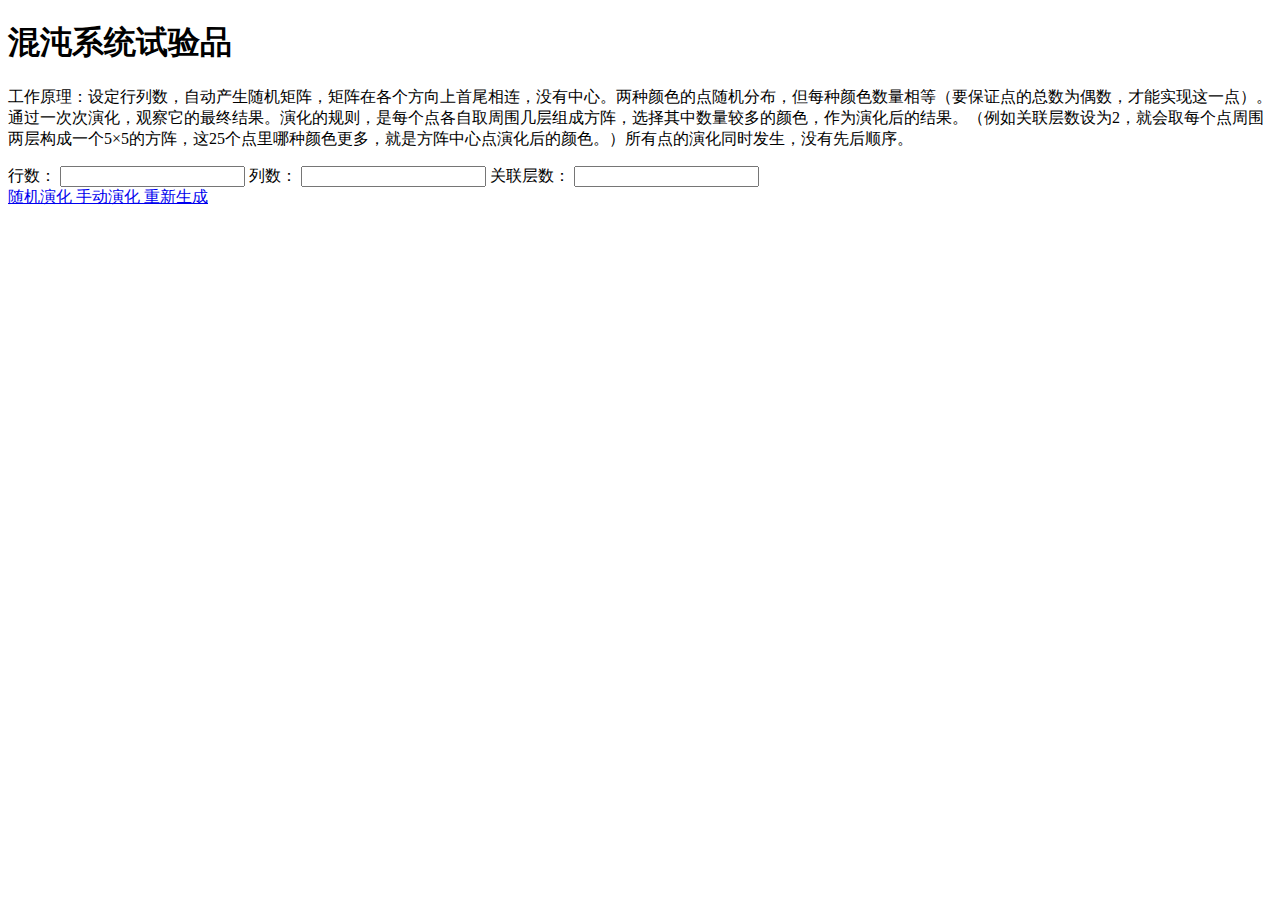
<file: chaos.html>
<!DOCTYPE html>
<html>
	<head>
		<meta charset="utf-8" />
		<meta name="viewport" content="width=device-width, initial-scale=1.0, minimum-scale=1.0, maximum-scale=1.0, user-scalable=no"/>
		<title>混沌系统</title>
		<link href="http://greenzorro.github.io/colacdn/assets/css/reset.css" rel="stylesheet" type="text/css" />
		<link href="http://greenzorro.github.io/chaos/style.css" rel="stylesheet" type="text/css" />
		<script src="http://greenzorro.github.io/colacdn/assets/js/jquery-latest.js"></script>
		<script src="http://greenzorro.github.io/chaos/functions.js"></script>
	</head>
	<body>
		<h1 class="title">
			混沌系统试验品
		</h1>
		<div class="text">
			<p>
				工作原理：设定行列数，自动产生随机矩阵，矩阵在各个方向上首尾相连，没有中心。两种颜色的点随机分布，但每种颜色数量相等（要保证点的总数为偶数，才能实现这一点）。通过一次次演化，观察它的最终结果。演化的规则，是每个点各自取周围几层组成方阵，选择其中数量较多的颜色，作为演化后的结果。（例如关联层数设为2，就会取每个点周围两层构成一个5×5的方阵，这25个点里哪种颜色更多，就是方阵中心点演化后的颜色。）所有点的演化同时发生，没有先后顺序。
			</p>
		</div>
		<div class="form">
			<span>
				行数：
			</span>
			<input id="row" type="number" />
			<span>
				列数：
			</span>
			<input id="column" type="number" />
			<span>
				关联层数：
			</span>
			<input id="relative" type="number" />
		</div>
		<div class="matrix">
		</div>
		<div class="buttons">
			<a class="auto" href="javascript:;">
				随机演化
			</a>
			<a class="manual" href="javascript:;">
				手动演化
			</a>
			<a class="reset" href="javascript:;">
				重新生成
			</a>
		</div>
		<!--<p class="copyright">
			designed and coded by
			<a href="###" target="blank">
				
			</a>
		</p>-->
		<div style="display:none;">
			<script>
				var _hmt = _hmt || [];
				(function() {
				    var hm = document.createElement("script");
				    hm.src = "//hm.baidu.com/hm.js?63ba884cf404de06c7d8dcc2fc46343e";
				    var s = document.getElementsByTagName("script")[0];
				    s.parentNode.insertBefore(hm, s);
				})();
			</script>
		</div>
	</body>

</html>
</file>
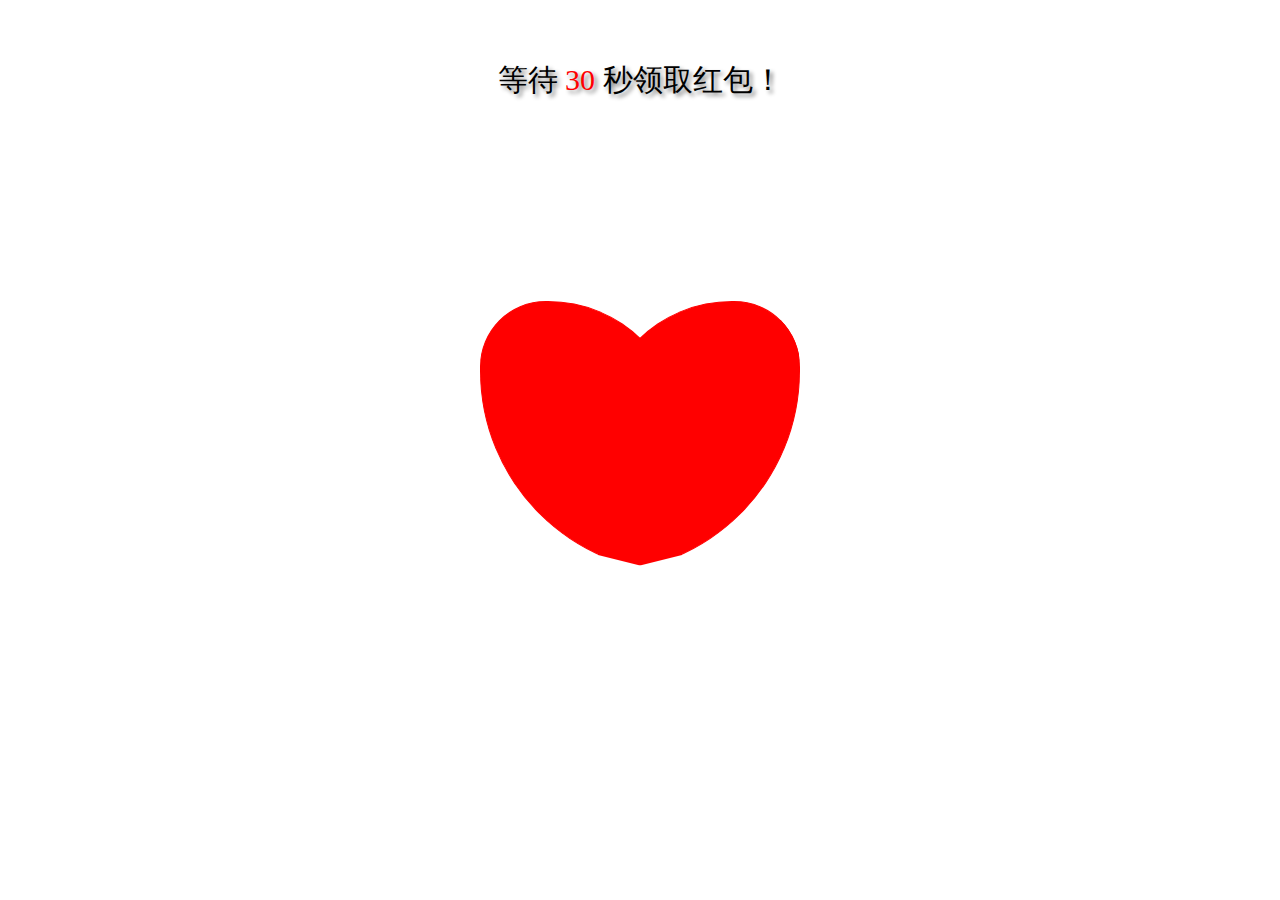
<file: heartbeats.html>
<!DOCTYPE html>
<html>
	<head>
		<meta charset="UTF-8">
		<title>heartbeats-By哆啦没有手</title>
		<style type="text/css">
			html{
				overflow:hidden;
			}

			#message{
				width:320px;
				margin:60px auto 0;
				text-align:center;
				font:30px "微软雅黑";
				text-shadow:3px 3px 4px #808080;
			}
			
			#message>span{
				color:#f00;
			}
	
			#heart{
				position:relative;
				width:320px;
				height:272px;
				margin:200px auto;
				animation:heartBeats 1s ease-in-out infinite;
			}
			
			@-webkit-keyframes heartBeats{
				0%{transform:scale(1);}
				50%{transform:scale(1.2);}
				100%{transform:scale(1);}
			}
			
			
			div.heart-left{
				width:200px;
				height:270px;
				border:1px solid red;
				border-radius:260px 530px 0px 800px;
				background-color:red;
			}
			
			div.heart-right{
				width:200px;
				height:270px;
				border:1px solid red;
				border-radius:530px 260px 800px 0px;
				background-color:red;
				position:absolute;
				right:0px;
				top:0;
			}
			
			#heart::before{
				content:"";
				border:9px solid transparent;
				border-left-color:#fff;
				border-bottom-color:#fff;
				
				position:absolute;
				top:254px;
				left:145px;
				z-index:999;
				
				transform:scaleX(4);
			}
			
			#heart::after{
				content:"";
				border:9px solid transparent;
				border-right-color:#fff;
				border-bottom-color:#fff;
				
				position:absolute;
				top:254px;
				left:157px;
				z-index:999;
				
				transform:scaleX(4);
			}
			
		</style>
		
	</head>
	<body>
		<div id="message">等待 <span>30</span> 秒领取红包！</div>
		<div id="heart">
			<div class="heart-left"></div>
			<div class="heart-right"></div>
		</div>
		
		<script type="text/javascript">
			window.onload = function(){
				//获取倒计时数字容器span
				var span = document.querySelector("#message>span");
				
				//创建定时器
				var i = 30;
				var timeId = setInterval(function(){
					
					if ( i <= 1 ) {
						message.innerHTML = "别做梦了，没人给你发红包，洗洗睡吧哈哈哈哈！"
						clearInterval(timeId);
						return;
					}
					
					i--;
					span.innerText = i;
					
				},1000);
				
				
				
			}
		
		</script>
	</body>
</html>
</file>
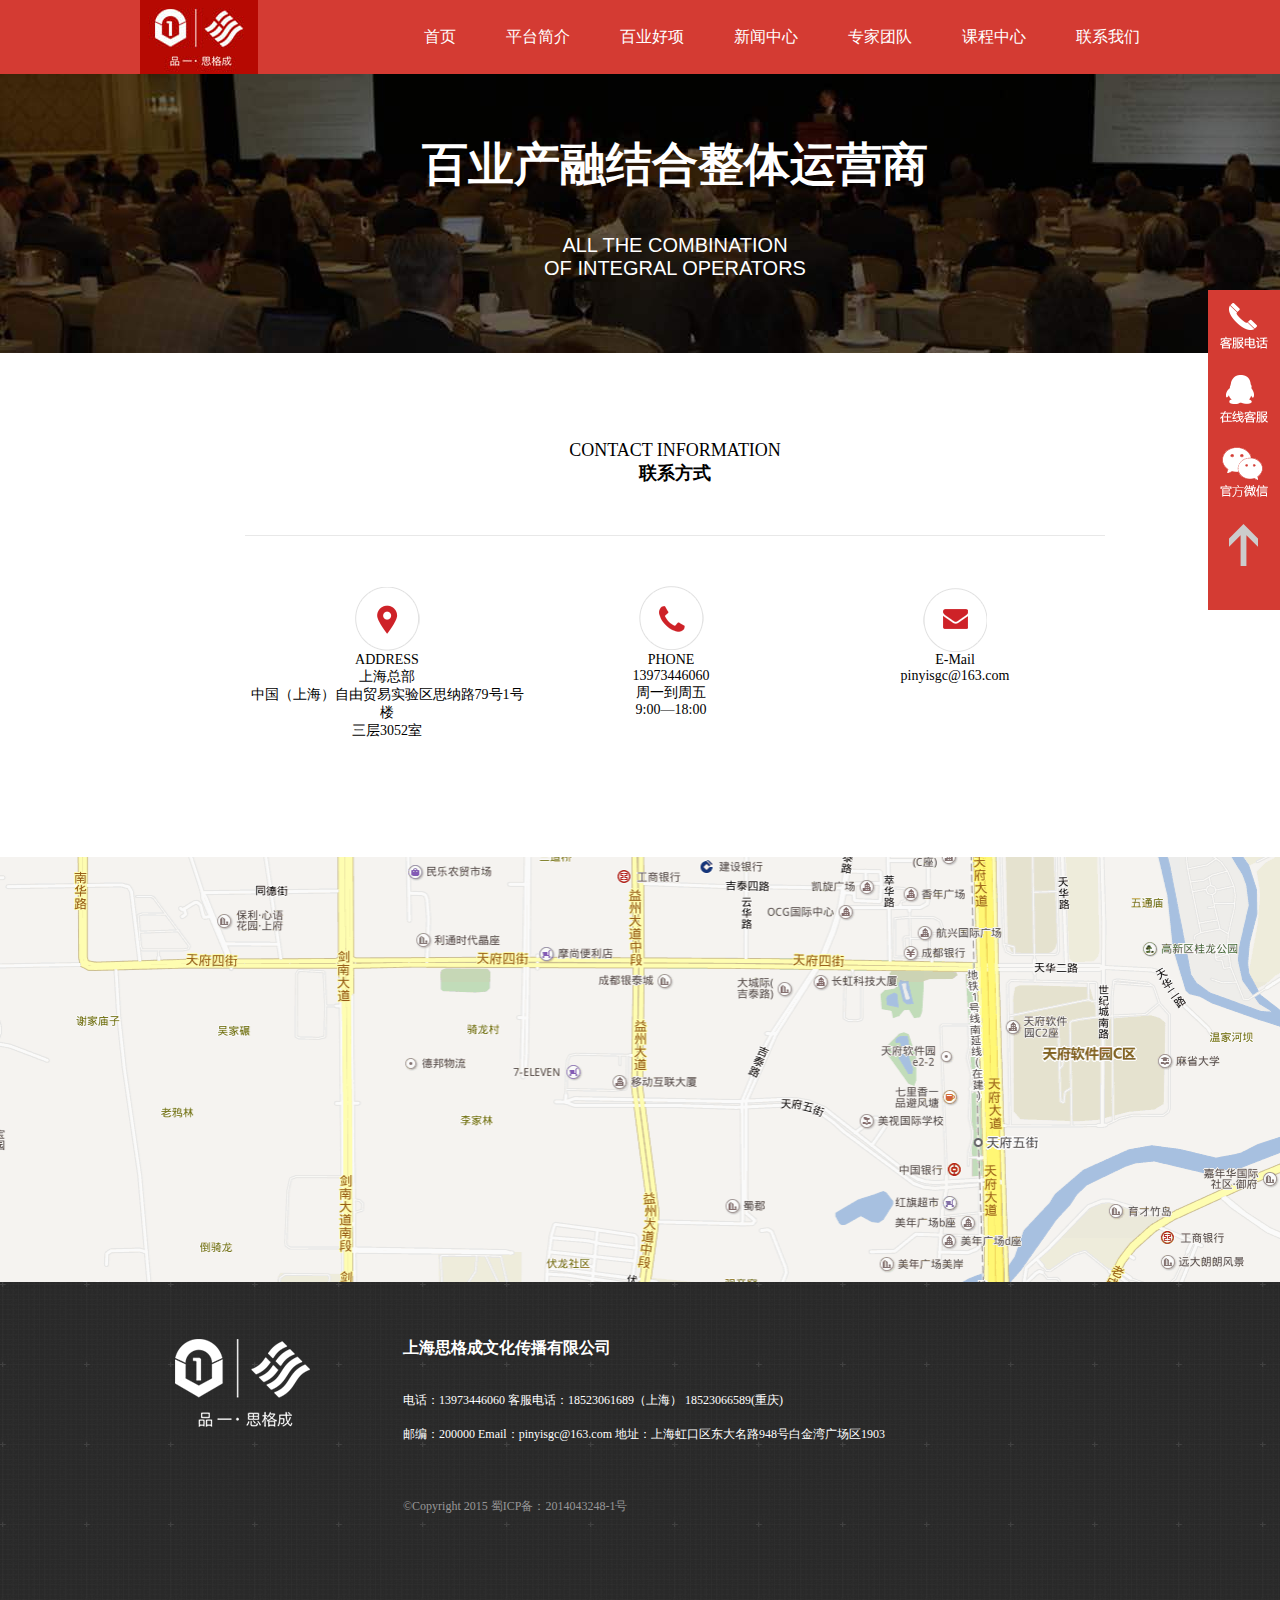
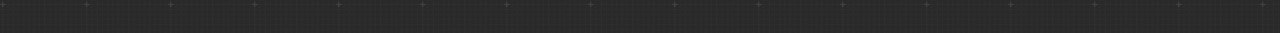
<file: pingyi/contact.html>
<!DOCTYPE html>
<html>
	<head>
		<meta charset="UTF-8">
		<title>联系我们</title>
		<link rel="stylesheet" type="text/css" href="CSS/common.css"/>
		<link rel="stylesheet" type="text/css" href="CSS/contact.css"/>
	</head>
	<body>
		<a href="###" name="tag0"></a>
	    <!--1.页头导航部分 开始-->
		<div id="header">
			<div class="innerbox">
				<div class="logo">
					<img src="./images/logo_1.jpg" />
				</div>
				<ul class="nav childer_float_left">
					<li><a href="index.html">首页</a></li>
					<li>
						<a href="intro.html">平台简介</a>
						<ul class="sub_nav">
							<li><a href="###">公司简介</a></li>
							<li><a href="###">企业文化</a></li>
							<li><a href="###">资质荣誉</a></li>
						</ul>
					</li>
					<li>
						<a href="project.html">百业好项</a>
						<ul class="sub_nav">
							<li><a href="###">公司简介</a></li>
							<li><a href="###">企业文化</a></li>
							<li><a href="###">资质荣誉</a></li>
						</ul>
					</li>
					<li><a href="news.html">新闻中心</a></li>
					<li><a href="team.html">专家团队</a></li>
					<li><a href="course.html">课程中心</a></li>
					<li class="no_margin"><a href="contact.html">联系我们</a></li>
				</ul>
			</div>
		</div>
	    <!--页头导航部分 结束-->
		
		<!--2.广告位 开始-->
		<div id="banner">
			<div class="innerbox">
				<h1>百业产融结合整体运营商</h1>
				<h3>ALL THE COMBINATION<br />OF INTEGRAL OPERATORS</h3>
			</div>
		</div>
		<!--广告位 结束-->
		
		<!--3.联系方式 开始-->
		<div id="contact_info">
			<div class="innerbox">
				<div class="title">
					<p class="title_en">CONTACT INFORMATION</p>
					<p class="title_ch">联系方式</p>
				</div>
				<ul class="childer_float_left">
					<li>
						<img src="./images/contact01.png"/>
						<p>ADDRESS</p>
						<p>上海总部</p>
						<p>中国（上海）自由贸易实验区思纳路79号1号楼</p>
						<p>三层3052室</p>
					</li>
					<li>
						<img src="./images/contact02.png"/>
						<p>PHONE</p>
						<p>13973446060</p>
						<p>周一到周五</p>
						<p>9:00—18:00</p>
					</li>
					<li>
						<img src="./images/contact03.png"/>
					    <p>E-Mail</p>
						<p>pinyisgc@163.com</p>
					</li>
				</ul>
			</div>
		</div>
		<!--联系方式 结束-->
		
		<!--4.地图 开始-->
		<div id="map">
			<img src="./images/map.png"/>
		</div>
		<!--地图 结束-->
		
		<!--5.页脚信息部分 开始-->
		<div id="footer">
			<div class="innerbox">
				<div class="logo"><img src="./images/logo_2.png" /></div>
				<div class="info">
					<h3 class="margin_bottom">上海思格成文化传播有限公司</h3>
					<p>电话：13973446060 客服电话：18523061689（上海） 18523066589(重庆)</p>
					<p>邮编：200000 Email：pinyisgc@163.com 地址：上海虹口区东大名路948号白金湾广场区1903</p>
					<p class="margin_top">&copy;Copyright 2015 蜀ICP备：2014043248-1号</p>
				</div>
				<div class="clear"></div>
			</div>
		</div>
        <!--页脚信息部分 结束-->
        
        <!--6.右侧边栏开始-->
		<ul id="right_sidebar">
			<li><a href="###"><img src="./images/r_phone.png" /></a></li>
			<li><a href="###"><img src="./images/r_qq.png" /></a></li>
			<li>
				<a href="###"><img src="./images/r_wx.png" /></a>
				<div class="sub_right_sidebar"><img src="./images/code2.png"/></div>
			</li>
			<li><a href="#tag0"><img src="./images/r_top.png" /></a></li>
		</ul>
       <!--右侧边栏 结束-->
	</body>
</html>
</file>
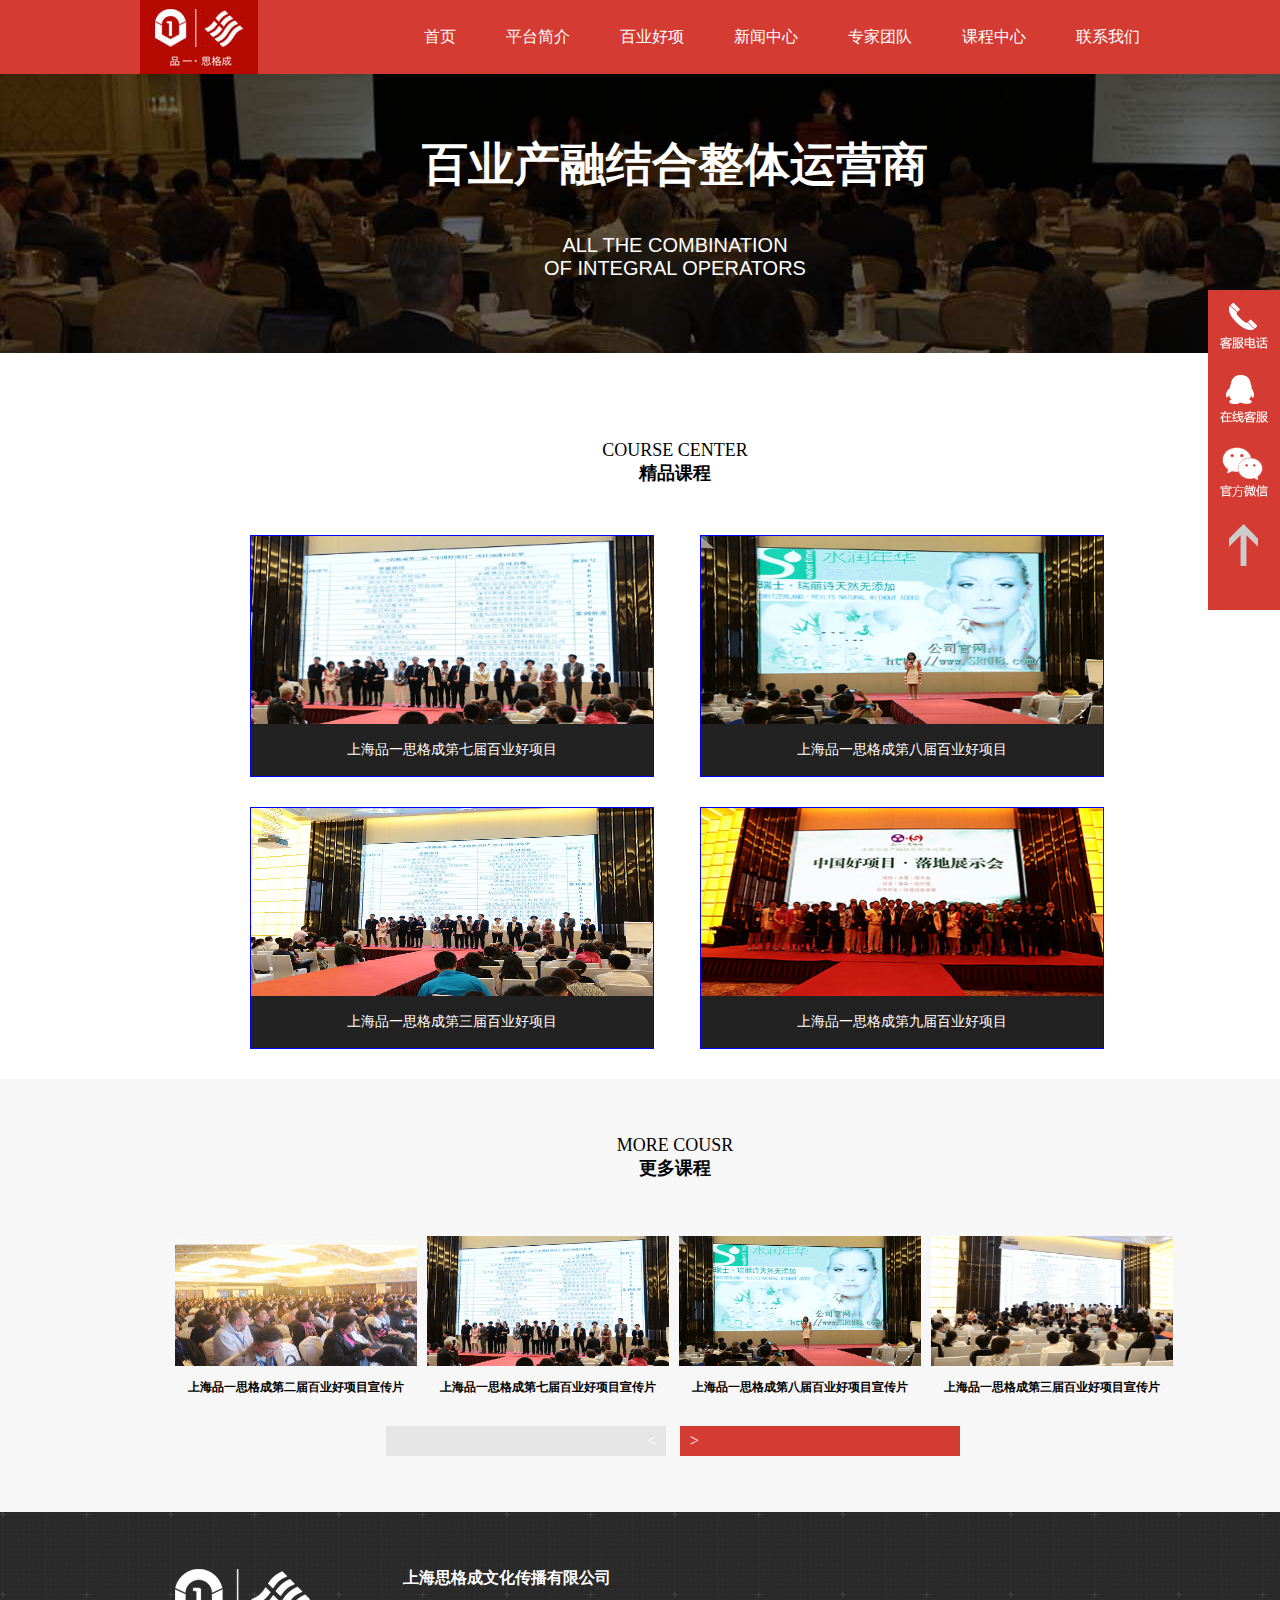
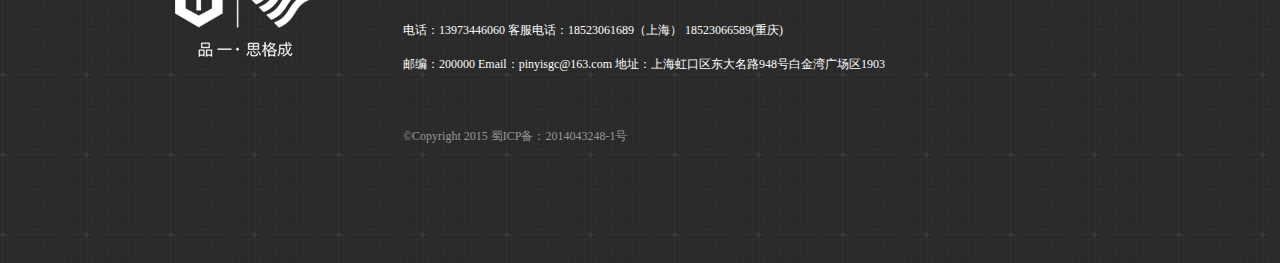
<file: pingyi/course.html>
<!DOCTYPE html>
<html>
	<head>
		<meta charset="UTF-8">
		<title>课程列表</title>
		<link rel="stylesheet" type="text/css" href="CSS/common.css"/>
		<link rel="stylesheet" type="text/css" href="CSS/course.css"/>
	</head>
	<body>
		<a href="" name="tag0"></a>
	    <!--1.页头导航部分 开始-->
		<div id="header">
			<div class="innerbox">
				<div class="logo">
					<img src="./images/logo_1.jpg" />
				</div>
				<ul class="nav childer_float_left">
					<li><a href="index.html">首页</a></li>
					<li>
						<a href="intro.html">平台简介</a>
						<ul class="sub_nav">
							<li><a href="###">公司简介</a></li>
							<li><a href="###">企业文化</a></li>
							<li><a href="###">资质荣誉</a></li>
						</ul>
					</li>
					<li>
						<a href="project.html">百业好项</a>
						<ul class="sub_nav">
							<li><a href="###">公司简介</a></li>
							<li><a href="###">企业文化</a></li>
							<li><a href="###">资质荣誉</a></li>
						</ul>
					</li>
					<li><a href="news.html">新闻中心</a></li>
					<li><a href="team.html">专家团队</a></li>
					<li><a href="course.html">课程中心</a></li>
					<li class="no_margin"><a href="contact.html">联系我们</a></li>
				</ul>
			</div>
		</div>
	    <!--页头导航部分 结束-->
		
		<!--2.广告位 开始-->
		<div id="banner">
			<div class="innerbox">
				<h1>百业产融结合整体运营商</h1>
				<h3>ALL THE COMBINATION<br />OF INTEGRAL OPERATORS</h3>
			</div>
		</div>
		<!--广告位 结束-->
		
		<!--3.精品课程 开始-->
		<div id="course_center">
			<div class="innerbox">
				<div class="title">
					<p class="title_en">COURSE CENTER</p>
					<p class="title_ch">精品课程</p>
				</div>
				<ul class="childer_float_left">
					<li><a href="course_center.html"><img src="./images/1-150512121023T3.png"/></a><a href="course_center.html">上海品一思格成第七届百业好项目</a></li>
					<li class="right"><a href="course_center.html"><img src="./images/1-15051212160Q13.png"/></a><a href="course_center.html">上海品一思格成第八届百业好项目</a></li>
					<li><a href="course_center.html"><img src="./images/1-1505111ZU9443.jpg"/></a><a href="###">上海品一思格成第三届百业好项目</a></li>
					<li class="right"><a href="course_center.html"><img src="./images/1-15051212132W45.jpg"/></a><a href="course_center.html">上海品一思格成第九届百业好项目</a></li>
				</ul>
			</div>
		</div>
		<!--精品课程 结束-->
		
		<!--4.更多课程 开始-->
		<div id="more_course">
			<div class="innerbox">
				<div class="title">
					<p class="title_en">MORE COUSR</p>
					<p class="title_ch">更多课程</title>
				</div>
				<ul class="childer_float_left">
					<li><a href="###"><img src="./images/courmore.png"/></a><a href="###" class="text">上海品一思格成第二届百业好项目宣传片</a></li>
					<li><a href="###"></a><img src="./images/1-150512121023T3.png"/><a href="###" class="text">上海品一思格成第七届百业好项目宣传片</a></li>
					<li><a href="###"></a><img src="./images/1-15051212160Q13.png"/><a href="###" class="text">上海品一思格成第八届百业好项目宣传片</a></li>
					<li class="no_margin"><a href="###"></a><img src="./images/projectdetails.png"/><a href="###" class="text">上海品一思格成第三届百业好项目宣传片</a></li>
				</ul>
				<div class="page">
					<a href="###" class="pre">&lt;</a>
					<a href="###" class="next">&gt;</a>
				</div>
			</div>
		</div>
		<!--更多课程 结束-->
		
		<!--5.页脚信息部分 开始-->
		<div id="footer">
			<div class="innerbox">
				<div class="logo"><img src="./images/logo_2.png" /></div>
				<div class="info">
					<h3 class="margin_bottom">上海思格成文化传播有限公司</h3>
					<p>电话：13973446060 客服电话：18523061689（上海） 18523066589(重庆)</p>
					<p>邮编：200000 Email：pinyisgc@163.com 地址：上海虹口区东大名路948号白金湾广场区1903</p>
					<p class="margin_top">&copy;Copyright 2015 蜀ICP备：2014043248-1号</p>
				</div>
				<div class="clear"></div>
			</div>
		</div>
        <!--页脚信息部分 结束-->
        
        <!--6.右侧边栏开始-->
		<ul id="right_sidebar">
			<li><a href="###"><img src="./images/r_phone.png" /></a></li>
			<li><a href="###"><img src="./images/r_qq.png" /></a></li>
			<li>
				<a href="###"><img src="./images/r_wx.png" /></a>
				<div class="sub_right_sidebar"><img src="./images/code2.png"/></div>
			</li>
			<li><a href="#tag0"><img src="./images/r_top.png" /></a></li>
		</ul>
       <!--右侧边栏 结束-->
	</body>
</html>
</file>
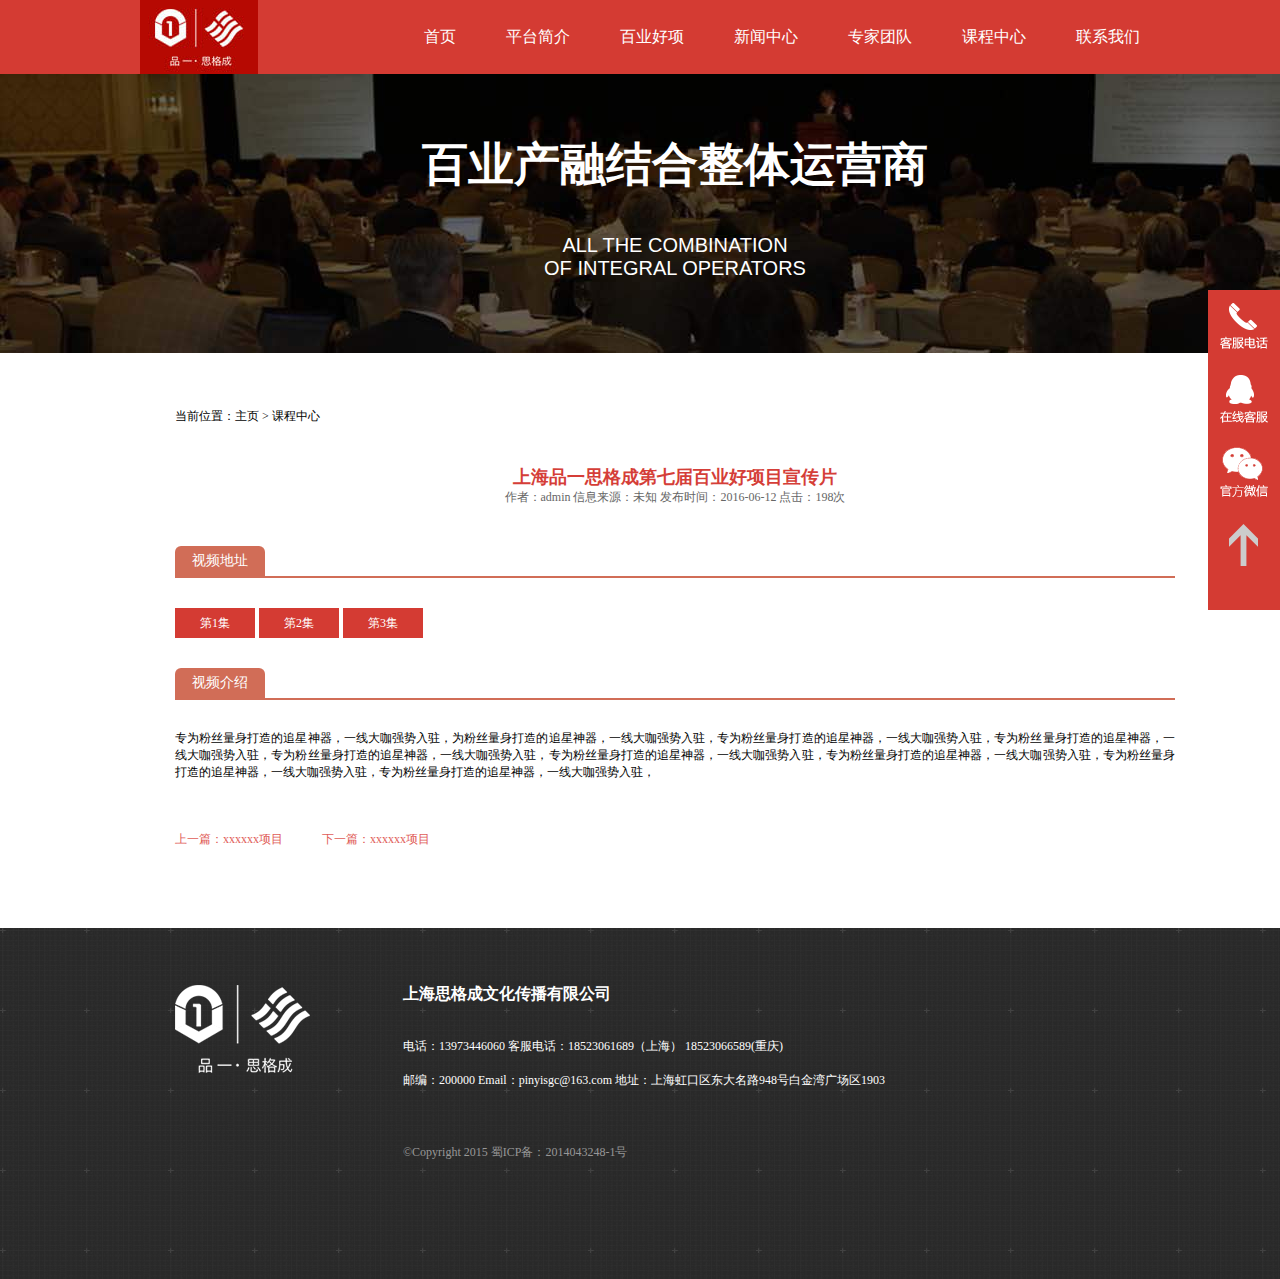
<file: pingyi/course_center.html>
<!DOCTYPE html>
<html>
	<head>
		<meta charset="UTF-8">
		<title>课程中心</title>
		<link rel="stylesheet" type="text/css" href="CSS/common.css"/>
		<link rel="stylesheet" type="text/css" href="CSS/course_center.css"/>
	</head>
	<body>
		<a href="" name="tag0"></a>
	    <!--1.页头导航部分 开始-->
		<div id="header">
			<div class="innerbox">
				<div class="logo">
					<img src="./images/logo_1.jpg" />
				</div>
				<ul class="nav childer_float_left">
					<li><a href="index.html">首页</a></li>
					<li>
						<a href="intro.html">平台简介</a>
						<ul class="sub_nav">
							<li><a href="###">公司简介</a></li>
							<li><a href="###">企业文化</a></li>
							<li><a href="###">资质荣誉</a></li>
						</ul>
					</li>
					<li>
						<a href="project.html">百业好项</a>
						<ul class="sub_nav">
							<li><a href="###">公司简介</a></li>
							<li><a href="###">企业文化</a></li>
							<li><a href="###">资质荣誉</a></li>
						</ul>
					</li>
					<li><a href="news.html">新闻中心</a></li>
					<li><a href="team.html">专家团队</a></li>
					<li><a href="course.html">课程中心</a></li>
					<li class="no_margin"><a href="contact.html">联系我们</a></li>
				</ul>
			</div>
		</div>
	    <!--页头导航部分 结束-->
		
		<!--2.广告位 开始-->
		<div id="banner">
			<div class="innerbox">
				<h1>百业产融结合整体运营商</h1>
				<h3>ALL THE COMBINATION<br />OF INTEGRAL OPERATORS</h3>
			</div>
		</div>
		<!--广告位 结束-->
		
		<!--3.课程中心 开始-->
		<div id="course_center">
			<div class="innerbox">
				<div class="nav">
					当前位置：主页 &gt; 课程中心
				</div>
			    <div class="title">
			    	<h3>上海品一思格成第七届百业好项目宣传片</h3>
			    	<p>作者：admin 信息来源：未知 发布时间：2016-06-12 点击：198次</p>
			    </div>
				<p class="tab">视频地址</p>
				<div class="text">
					<a href="course_video.html">第1集</a>
					<a href="course_video.html">第2集</a>
					<a href="course_video.html">第3集</a>
				</div>
				<p class="tab">视频介绍</p>
				<div class="text">
					<p>专为粉丝量身打造的追星神器，一线大咖强势入驻，为粉丝量身打造的追星神器，一线大咖强势入驻，专为粉丝量身打造的追星神器，一线大咖强势入驻，专为粉丝量身打造的追星神器，一线大咖强势入驻，专为粉丝量身打造的追星神器，一线大咖强势入驻，专为粉丝量身打造的追星神器，一线大咖强势入驻，专为粉丝量身打造的追星神器，一线大咖强势入驻，专为粉丝量身打造的追星神器，一线大咖强势入驻，专为粉丝量身打造的追星神器，一线大咖强势入驻，</p>
					<p>
						<a href="###">上一篇：xxxxxx项目</a>
						<a href="###">下一篇：xxxxxx项目</a>
					</p>
				</div>
			</div>
		</div>
		<!--课程中心结束-->
		
		<!--4.页脚信息部分 开始-->
		<div id="footer">
			<div class="innerbox">
				<div class="logo"><img src="./images/logo_2.png" /></div>
				<div class="info">
					<h3 class="margin_bottom">上海思格成文化传播有限公司</h3>
					<p>电话：13973446060 客服电话：18523061689（上海） 18523066589(重庆)</p>
					<p>邮编：200000 Email：pinyisgc@163.com 地址：上海虹口区东大名路948号白金湾广场区1903</p>
					<p class="margin_top">&copy;Copyright 2015 蜀ICP备：2014043248-1号</p>
				</div>
				<div class="clear"></div>
			</div>
		</div>
        <!--页脚信息部分 结束-->
        
        <!--5.右侧边栏开始-->
		<ul id="right_sidebar">
			<li><a href="###"><img src="./images/r_phone.png" /></a></li>
			<li><a href="###"><img src="./images/r_qq.png" /></a></li>
			<li>
				<a href="###"><img src="./images/r_wx.png" /></a>
				<div class="sub_right_sidebar"><img src="./images/code2.png"/></div>
			</li>
			<li><a href="#tag0"><img src="./images/r_top.png" /></a></li>
		</ul>
       <!--右侧边栏 结束-->
	</body>
</html>
</file>
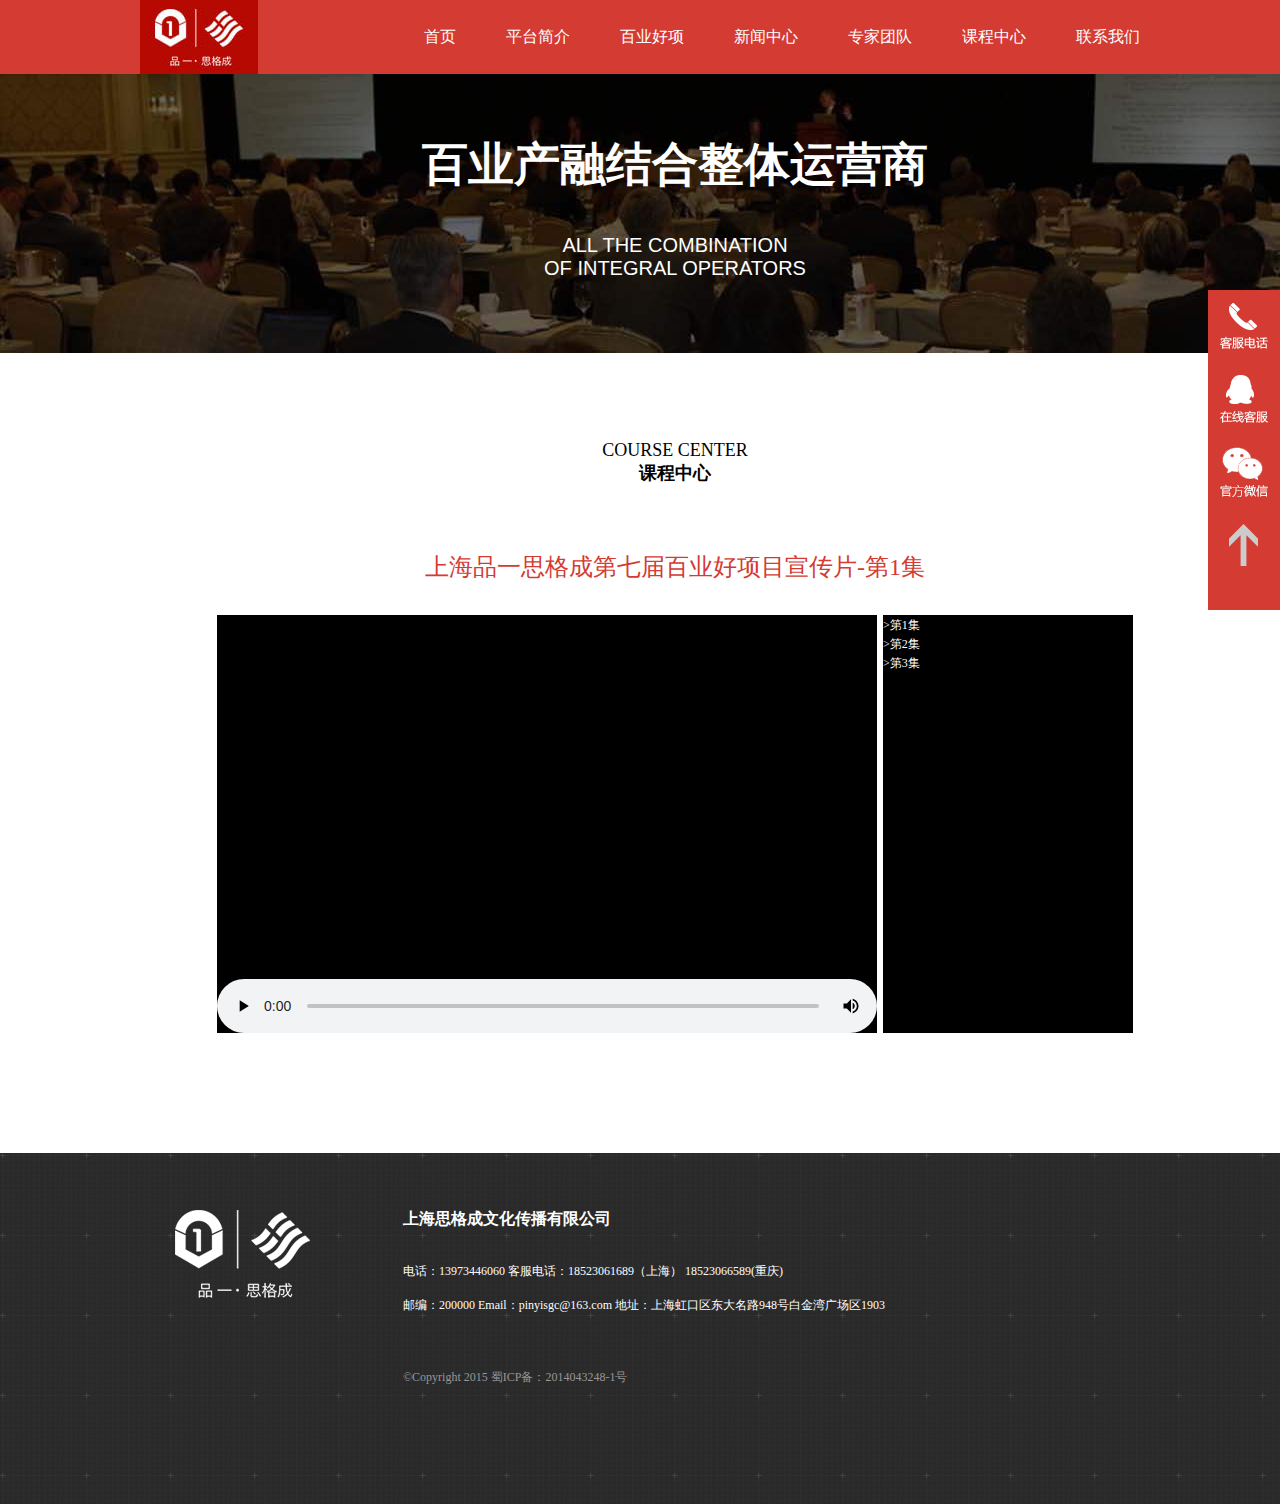
<file: pingyi/course_video.html>
<!DOCTYPE html>
<html>
	<head>
		<meta charset="UTF-8">
		<title>课程视频</title>
		<link rel="stylesheet" type="text/css" href="CSS/common.css"/>
		<link rel="stylesheet" type="text/css" href="CSS/course_video.css"/>
	</head>
	<body>
		<a href="" name="tag0"></a>
	    <!--1.页头导航部分 开始-->
		<div id="header">
			<div class="innerbox">
				<div class="logo">
					<img src="./images/logo_1.jpg" />
				</div>
				<ul class="nav childer_float_left">
					<li><a href="index.html">首页</a></li>
					<li>
						<a href="intro.html">平台简介</a>
						<ul class="sub_nav">
							<li><a href="###">公司简介</a></li>
							<li><a href="###">企业文化</a></li>
							<li><a href="###">资质荣誉</a></li>
						</ul>
					</li>
					<li>
						<a href="project.html">百业好项</a>
						<ul class="sub_nav">
							<li><a href="###">公司简介</a></li>
							<li><a href="###">企业文化</a></li>
							<li><a href="###">资质荣誉</a></li>
						</ul>
					</li>
					<li><a href="news.html">新闻中心</a></li>
					<li><a href="team.html">专家团队</a></li>
					<li><a href="course.html">课程中心</a></li>
					<li class="no_margin"><a href="contact.html">联系我们</a></li>
				</ul>
			</div>
		</div>
	    <!--页头导航部分 结束-->
		
		<!--2.广告位 开始-->
		<div id="banner">
			<div class="innerbox">
				<h1>百业产融结合整体运营商</h1>
				<h3>ALL THE COMBINATION<br />OF INTEGRAL OPERATORS</h3>
			</div>
		</div>
		<!--广告位 结束-->
		
		<!--3.课程视频 开始-->
		<div id="course_video">
			<div class="title">
				<p class="title_en">COURSE CENTER</p>
				<p class="title_ch">课程中心</p>
				<p class="red">上海品一思格成第七届百业好项目宣传片-第1集</p>
			</div>
			<div class="innerbox_916 childer_float_left">
				<video src="./video/pian.ogv" controls="controls">
					当前浏览器不支持 video直接播放
				</video>
				<ul class="tab">
					<li><a href="###">&gt;第1集</a></li>
					<li><a href="###">&gt;第2集</a></li>
					<li><a href="###">&gt;第3集</a></li>
				</ul>
			</div>
		</div>
		<!--课程视频 结束-->
		
		<!--4.页脚信息部分 开始-->
		<div id="footer">
			<div class="innerbox">
				<div class="logo"><img src="./images/logo_2.png" /></div>
				<div class="info">
					<h3 class="margin_bottom">上海思格成文化传播有限公司</h3>
					<p>电话：13973446060 客服电话：18523061689（上海） 18523066589(重庆)</p>
					<p>邮编：200000 Email：pinyisgc@163.com 地址：上海虹口区东大名路948号白金湾广场区1903</p>
					<p class="margin_top">&copy;Copyright 2015 蜀ICP备：2014043248-1号</p>
				</div>
				<div class="clear"></div>
			</div>
		</div>
        <!--页脚信息部分 结束-->
        
        <!--5.右侧边栏开始-->
		<ul id="right_sidebar">
			<li><a href="###"><img src="./images/r_phone.png" /></a></li>
			<li><a href="###"><img src="./images/r_qq.png" /></a></li>
			<li>
				<a href="###"><img src="./images/r_wx.png" /></a>
				<div class="sub_right_sidebar"><img src="./images/code2.png"/></div>
			</li>
			<li><a href="#tag0"><img src="./images/r_top.png" /></a></li>
		</ul>
       <!--右侧边栏 结束-->
	</body>
</html>
</file>
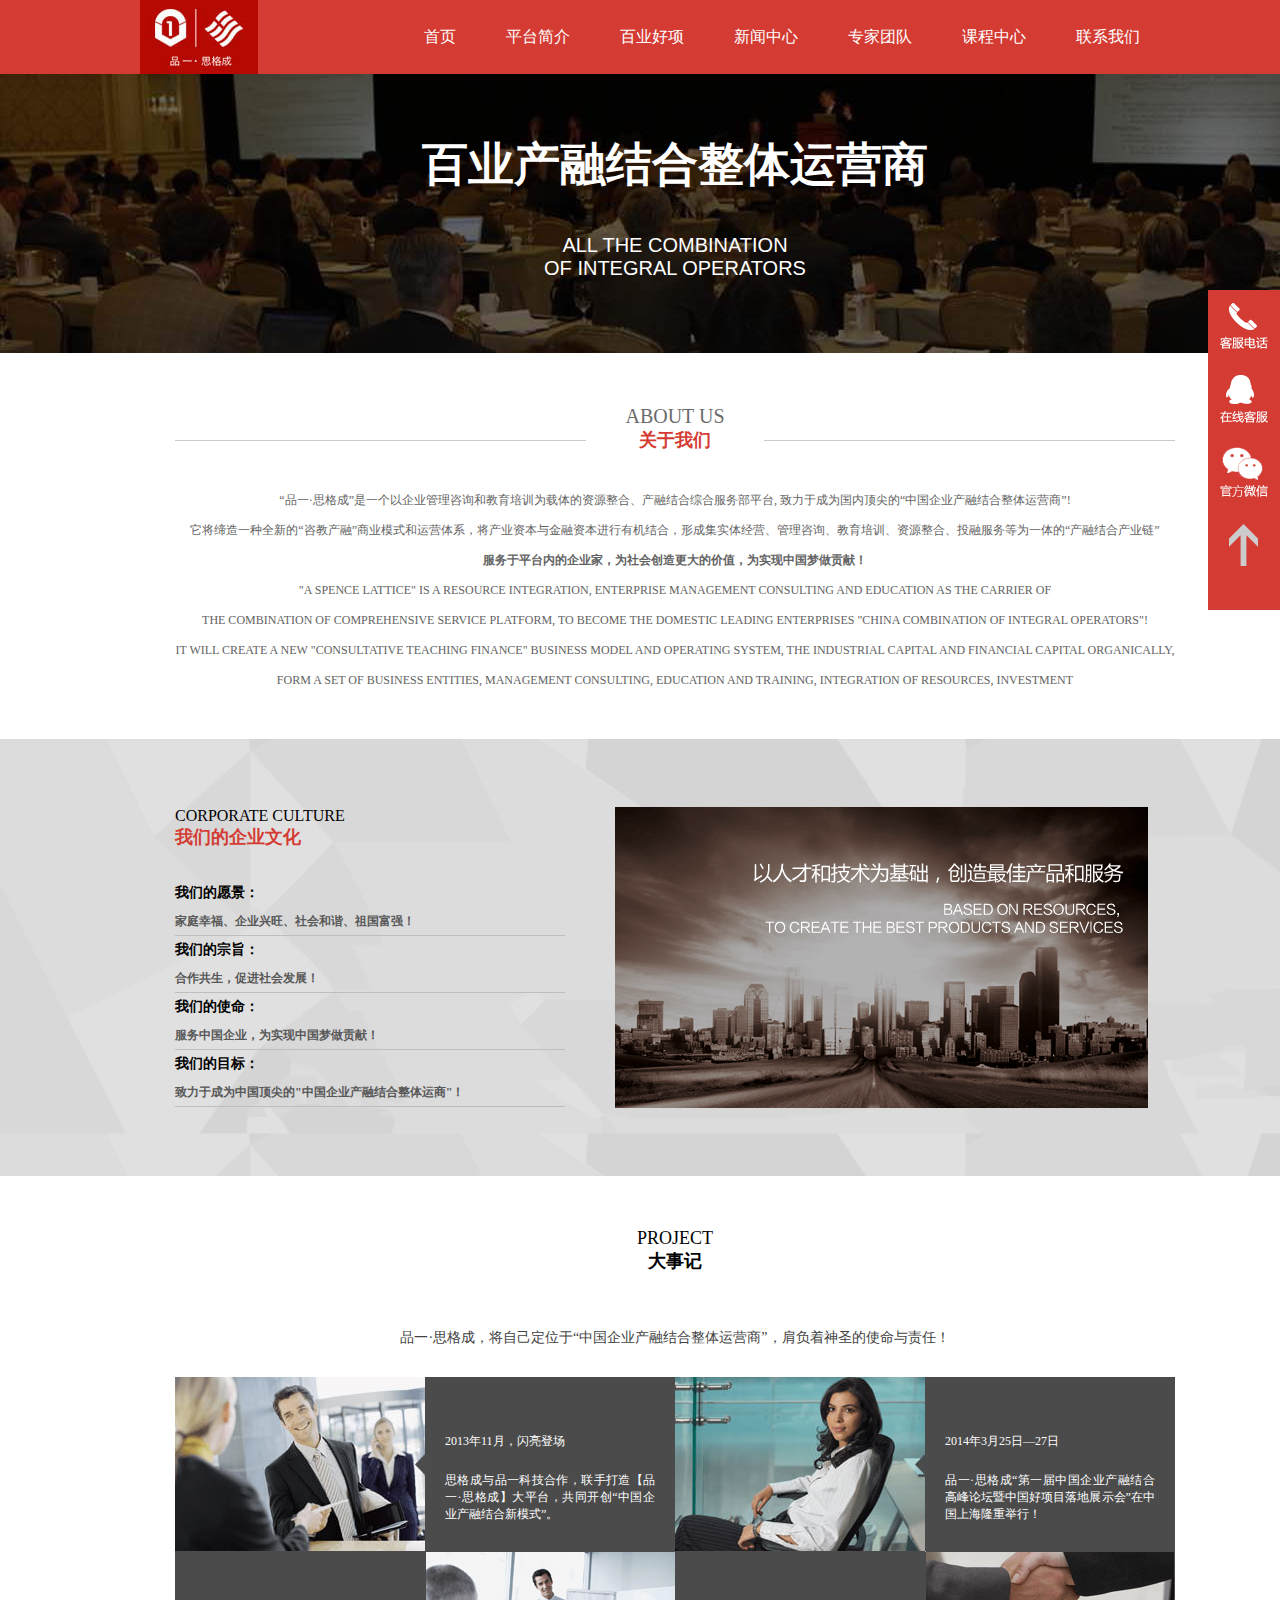
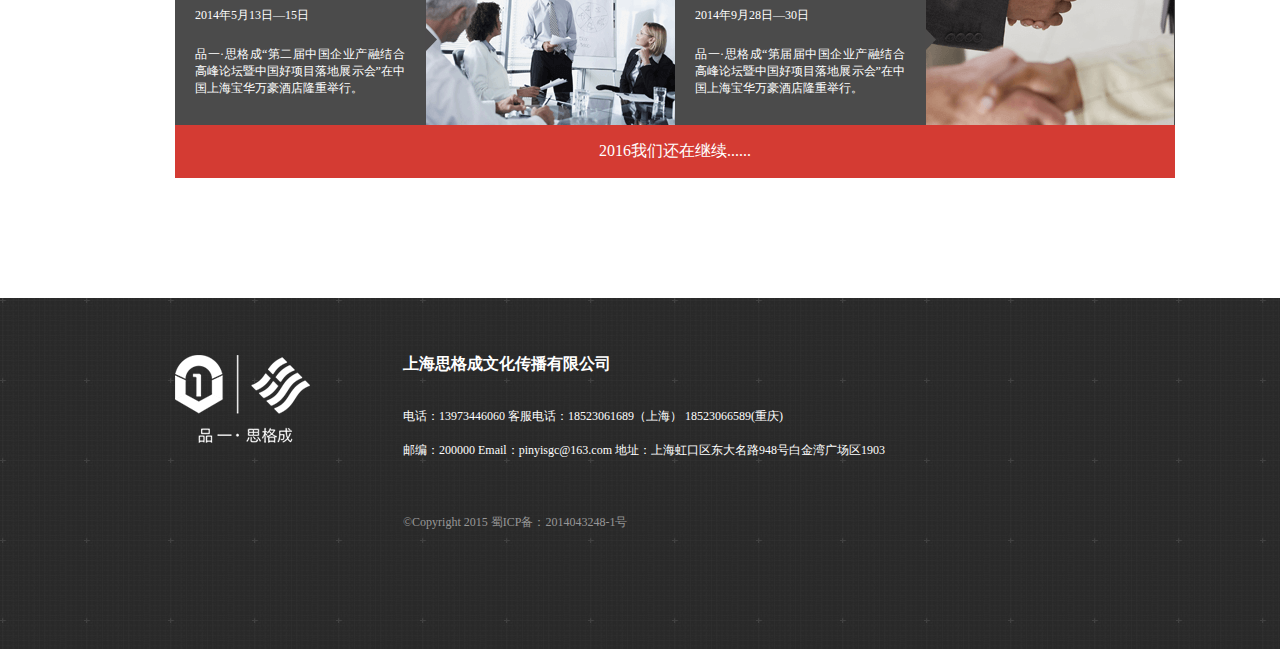
<file: pingyi/intro.html>
<!DOCTYPE html>
<html>
	<head>
		<meta charset="UTF-8">
		<title>平台简介</title>
		<link rel="stylesheet" type="text/css" href="CSS/common.css"/>
		<link rel="stylesheet" type="text/css" href="CSS/intro.css"/>
	</head>

	<body>
		<a href="" name="tag0"></a>
	    <!--1.页头导航部分 开始-->
		<div id="header">
			<div class="innerbox">
				<div class="logo">
					<img src="./images/logo_1.jpg" />
				</div>
				<ul class="nav childer_float_left">
					<li><a href="index.html">首页</a></li>
					<li>
						<a href="intro.html">平台简介</a>
						<ul class="sub_nav">
							<li><a href="###">公司简介</a></li>
							<li><a href="###">企业文化</a></li>
							<li><a href="###">资质荣誉</a></li>
						</ul>
					</li>
					<li>
						<a href="project.html">百业好项</a>
						<ul class="sub_nav">
							<li><a href="###">公司简介</a></li>
							<li><a href="###">企业文化</a></li>
							<li><a href="###">资质荣誉</a></li>
						</ul>
					</li>
					<li><a href="news.html">新闻中心</a></li>
					<li><a href="team.html">专家团队</a></li>
					<li><a href="course.html">课程中心</a></li>
					<li class="no_margin"><a href="contact.html">联系我们</a></li>
				</ul>
			</div>
		</div>
	    <!--页头导航部分 结束-->
		
		<!--2.广告位 开始-->
		<div id="banner">
			<div class="innerbox">
				<h1>百业产融结合整体运营商</h1>
				<h3>ALL THE COMBINATION<br />OF INTEGRAL OPERATORS</h3>
			</div>
		</div>
		<!--广告位 结束-->
		
		<!--3.关于我们 开始-->
		<div id="about_us">
			<div class="innerbox">
			   <div class="title">
			   	 <p class="title_en">ABOUT US</p>
			   	 <p class="title_ch">关于我们</p>
			   </div>
			   <p class="text">
			   	   “品一·思格成”是一个以企业管理咨询和教育培训为载体的资源整合、产融结合综合服务部平台, 致力于成为国内顶尖的“中国企业产融结合整体运营商”!<br />
					它将缔造一种全新的“咨教产融”商业模式和运营体系，将产业资本与金融资本进行有机结合，形成集实体经营、管理咨询、教育培训、资源整合、投融服务等为一体的“产融结合产业链”<br />
					<span class="bold">服务于平台内的企业家，为社会创造更大的价值，为实现中国梦做贡献！</span><br />
					"A SPENCE LATTICE" IS A RESOURCE INTEGRATION, ENTERPRISE MANAGEMENT CONSULTING AND EDUCATION AS THE CARRIER OF<br />
					THE COMBINATION OF COMPREHENSIVE SERVICE PLATFORM, TO BECOME THE DOMESTIC LEADING ENTERPRISES "CHINA COMBINATION OF INTEGRAL OPERATORS"!<br />
					IT WILL CREATE A NEW "CONSULTATIVE TEACHING FINANCE" BUSINESS MODEL AND OPERATING SYSTEM, THE INDUSTRIAL CAPITAL AND FINANCIAL CAPITAL ORGANICALLY, FORM A SET OF BUSINESS ENTITIES, MANAGEMENT CONSULTING, EDUCATION AND TRAINING, INTEGRATION OF
					RESOURCES, INVESTMENT
			   </p>
			</div>
		</div>
		<!--关于我们 结束-->
		
		<!--4.企业文化 开始-->
        <div id="culture">
        	<div class="innerbox childer_float_left">
        		<div class="culture_left">
        			<div class="title">
        				<p class="title_en">CORPORATE CULTURE</p>
        				<p class="title_ch">我们的企业文化</p>
        			</div>
                    <dl class="text">
                    	<dt>我们的愿景：</dt>
                    	<dd>家庭幸福、企业兴旺、社会和谐、祖国富强！</dd>
                    	<dt>我们的宗旨：</dt>
                    	<dd>合作共生，促进社会发展！</dd>
                    	<dt>我们的使命：</dt>
                    	<dd>服务中国企业，为实现中国梦做贡献！</dd>
                    	<dt>我们的目标：</dt>
                    	<dd>致力于成为中国顶尖的"中国企业产融结合整体运商"！</dd>
                    </dl>
        		</div>
        		<div class="culture_right">
        			<img src="./images/aboutusright.png"/>
        		</div>
        		<div class="clear"></div>
        	</div>
        </div>
        <!--企业文化 结束-->
        
        <!--5.大事记 开始-->
        <div id="project">
        	<div class="innerbox">
        		<div class="title">
        			<p class="title_en">PROJECT</p>
        			<p class="title_ch">大事记</p>
        			<p class="text">品一·思格成，将自己定位于“中国企业产融结合整体运营商”，肩负着神圣的使命与责任！</p>
        		</div>
        		<ul class="items childer_float_left">
        			<li><img src="./images/column_3.jpg"/></li>
        			<li>
        				<p class="text_up">2013年11月，闪亮登场</p>
        				<p class="text_down">思格成与品一科技合作，联手打造【品一·思格成】大平台，共同开创“中国企业产融结合新模式”。</p>
        			</li>
        			<li><img src="./images/column_4.jpg"/></li>
        			<li>
        				<p class="text_up">2014年3月25日—27日</p>
        				<p class="text_down">品一·思格成“第一届中国企业产融结合高峰论坛暨中国好项目落地展示会”在中国上海隆重举行！</p>
        			</li>
        		</ul>
        		<ul class="items childer_float_left">
        			<li>
        				<p class="text_up">2014年5月13日—15日</p>
        				<p class="text_down">品一·思格成“第二届中国企业产融结合高峰论坛暨中国好项目落地展示会”在中国上海宝华万豪酒店隆重举行。</p>
        			</li>
        			<li><img src="./images/e3.png"/></li>
        			<li>
        				<p class="text_up">2014年9月28日—30日</p>
        				<p class="text_down">品一·思格成“第届届中国企业产融结合高峰论坛暨中国好项目落地展示会”在中国上海宝华万豪酒店隆重举行。</p>
        			</li>
        			<li><img src="./images/e4.png"/></li>
        		</ul>
        		<div class="continue">
        			2016我们还在继续......
        		</div>
        	</div>
        </div>
        <!--大事记 结束-->
        
        <!--6.页脚信息部分 开始-->
		<div id="footer">
			<div class="innerbox">
				<div class="logo"><img src="./images/logo_2.png" /></div>
				<div class="info">
					<h3 class="margin_bottom">上海思格成文化传播有限公司</h3>
					<p>电话：13973446060 客服电话：18523061689（上海） 18523066589(重庆)</p>
					<p>邮编：200000 Email：pinyisgc@163.com 地址：上海虹口区东大名路948号白金湾广场区1903</p>
					<p class="margin_top">&copy;Copyright 2015 蜀ICP备：2014043248-1号</p>
				</div>
				<div class="clear"></div>
			</div>
		</div>
        <!--页脚信息部分 结束-->
        
        <!--7.右侧边栏开始-->
		<ul id="right_sidebar">
			<li><a href="###"><img src="./images/r_phone.png" /></a></li>
			<li><a href="###"><img src="./images/r_qq.png" /></a></li>
			<li>
				<a href="###"><img src="./images/r_wx.png" /></a>
				<div class="sub_right_sidebar"><img src="./images/code2.png"/></div>
			</li>
			<li><a href="#tag0"><img src="./images/r_top.png" /></a></li>
		</ul>
       <!--右侧边栏 结束-->
	</body>
</html>
</file>
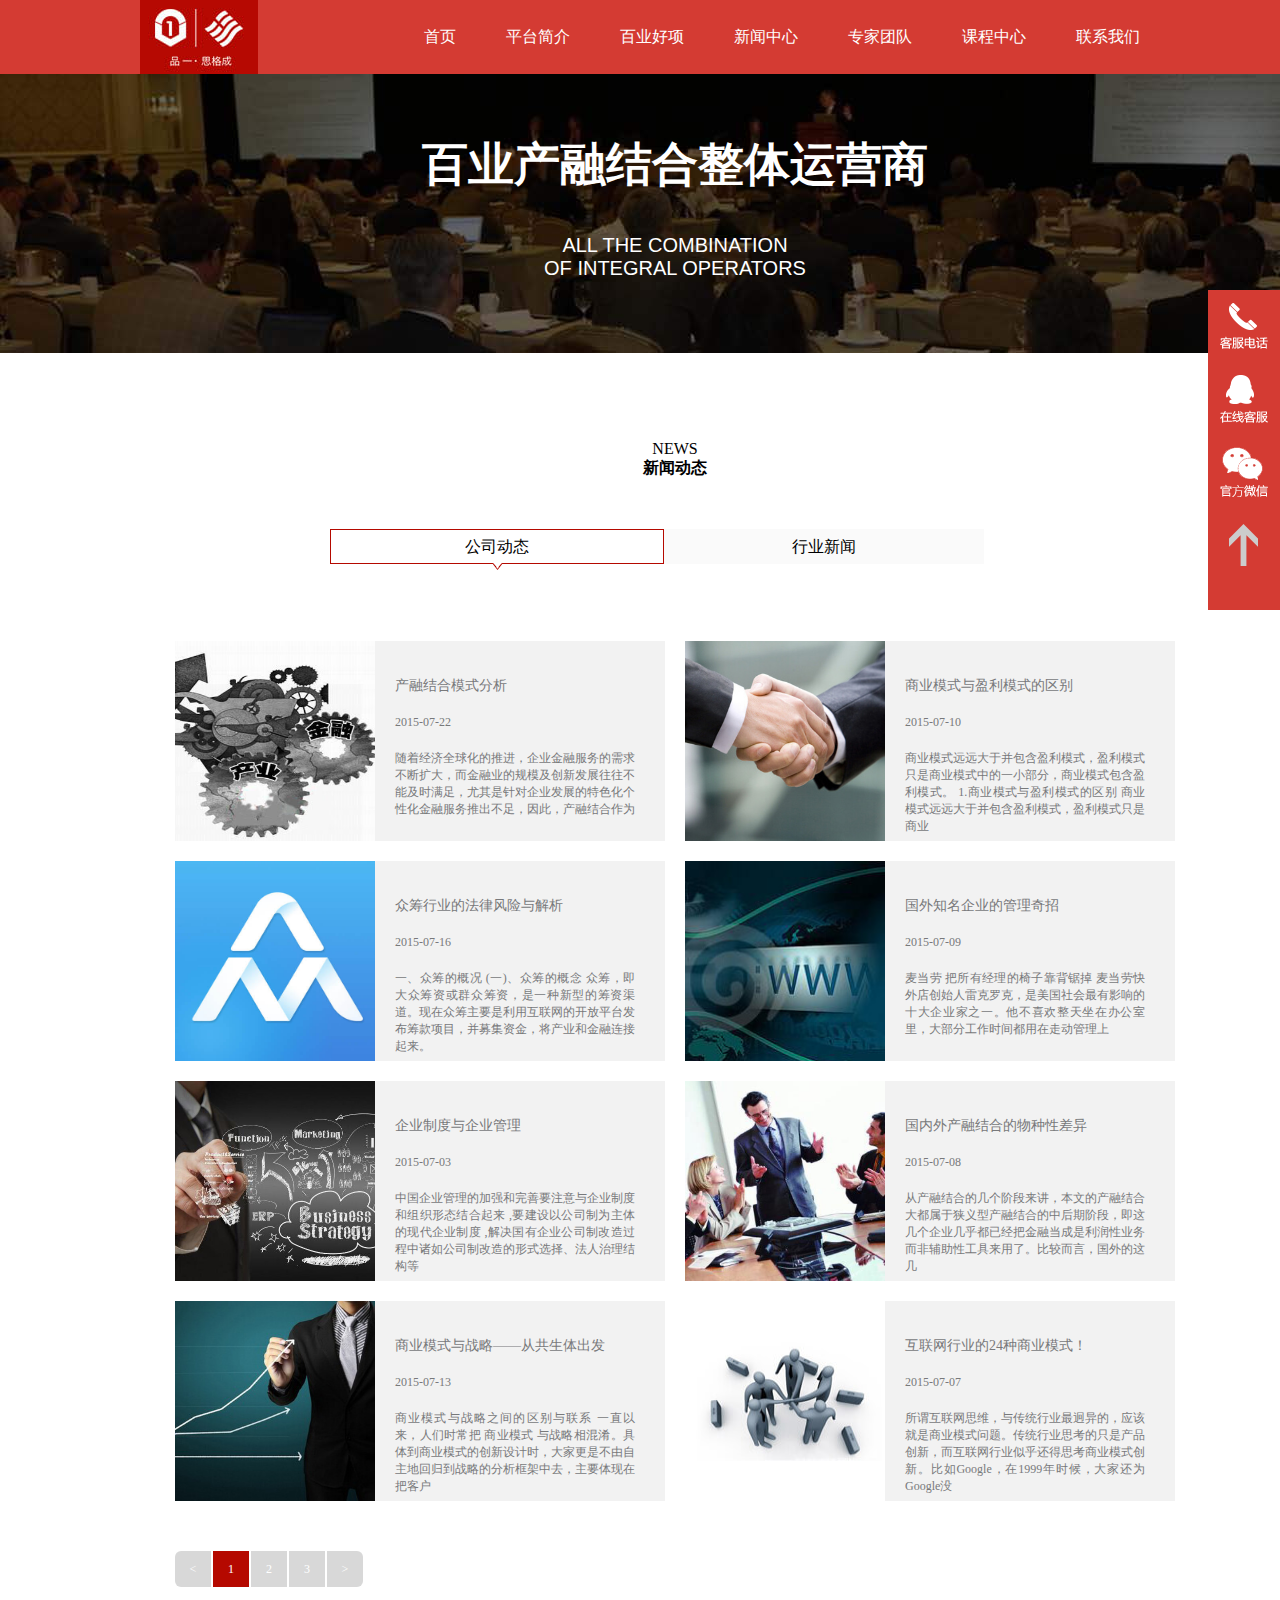
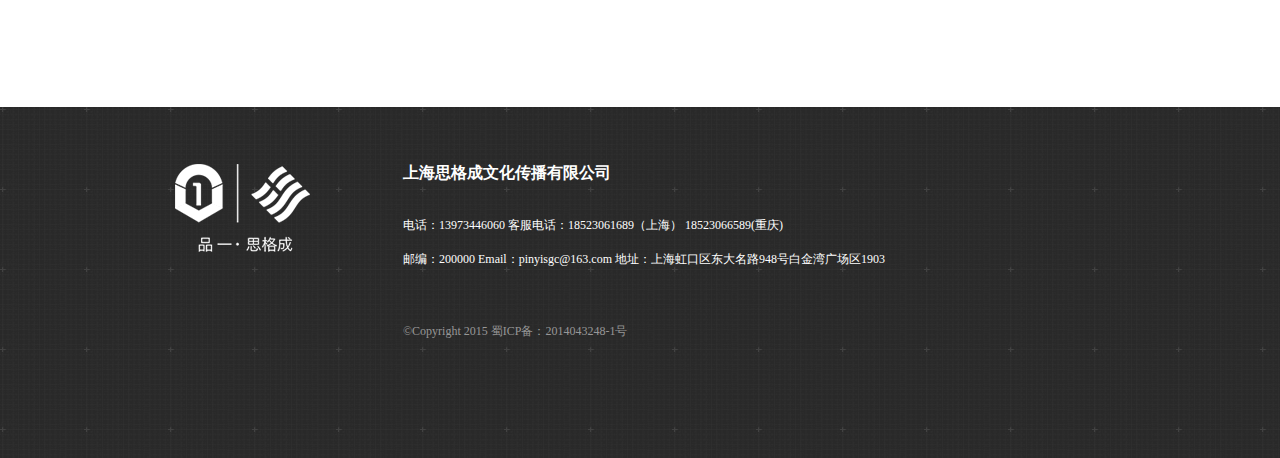
<file: pingyi/news.html>
<!DOCTYPE html>
<html>

	<head>
		<meta charset="UTF-8">
		<title>新闻动态</title>
		<link rel="stylesheet" type="text/css" href="CSS/common.css" />
		<link rel="stylesheet" type="text/css" href="CSS/news.css" />
	</head>

	<body>
		<a href="" name="tag0"></a>
	    <!--1.页头导航部分 开始-->
		<div id="header">
			<div class="innerbox">
				<div class="logo">
					<img src="./images/logo_1.jpg" />
				</div>
				<ul class="nav childer_float_left">
					<li><a href="index.html">首页</a></li>
					<li>
						<a href="intro.html">平台简介</a>
						<ul class="sub_nav">
							<li><a href="###">公司简介</a></li>
							<li><a href="###">企业文化</a></li>
							<li><a href="###">资质荣誉</a></li>
						</ul>
					</li>
					<li>
						<a href="project.html">百业好项</a>
						<ul class="sub_nav">
							<li><a href="###">公司简介</a></li>
							<li><a href="###">企业文化</a></li>
							<li><a href="###">资质荣誉</a></li>
						</ul>
					</li>
					<li><a href="news.html">新闻中心</a></li>
					<li><a href="team.html">专家团队</a></li>
					<li><a href="course.html">课程中心</a></li>
					<li class="no_margin"><a href="contact.html">联系我们</a></li>
				</ul>
			</div>
		</div>
	    <!--页头导航部分 结束-->
		
		<!--2.广告位 开始-->
		<div id="banner">
			<div class="innerbox">
				<h1>百业产融结合整体运营商</h1>
				<h3>ALL THE COMBINATION<br />OF INTEGRAL OPERATORS</h3>
			</div>
		</div>
		<!--广告位 结束-->

		<!--3.新闻动态 开始-->
		<div id="content">
			<div class="innerbox">
				<div class="title">
					<p class="title_en">NEWS</p>
					<p class="title_ch">新闻动态</p>
				</div>
				<ul class="tab childer_float_left">
					<li class="current">公司动态</li>
					<li>行业新闻</li>
				</ul>
			</div>
			<div class="innerbox childer_float_left">
				<ul class="news">
					<li class="childer_float_left">
						<div>
							<img src="./images/1-150H2103931R6.jpg" />
						</div>
						<div class="text">
							<h3>产融结合模式分析</h3>
							<p>2015-07-22</p>
							<p>随着经济全球化的推进，企业金融服务的需求不断扩大，而金融业的规模及创新发展往往不能及时满足，尤其是针对企业发展的特色化个性化金融服务推出不足，因此，产融结合作为</p>
						</div>
					</li>
					<li class="childer_float_left">
						<div>
							<img src="./images/1-150G6140154T6.jpg" />
						</div>
						<div  class="text">
							<h3>众筹行业的法律风险与解析</h3>
							<p>2015-07-16</p>
							<p>一、众筹的概况 (一)、众筹的概念 众筹，即大众筹资或群众筹资，是一种新型的筹资渠道。现在众筹主要是利用互联网的开放平台发布筹款项目，并募集资金，将产业和金融连接起来。</p>
						</div>
					</li>
					<li class="childer_float_left">
						<div>
							<img src="./images/1-150G31G321W7.jpg" />
						</div>
						<div  class="text">
							<h3>企业制度与企业管理</h3>
							<p>2015-07-03</p>
							<p>中国企业管理的加强和完善要注意与企业制度和组织形态结合起来 ,要建设以公司制为主体的现代企业制度 ,解决国有企业公司制改造过程中诸如公司制改造的形式选择、法人治理结构等</p>
						</div>
					</li>
					<li class="childer_float_left">
						<div>
							<img src="./images/1-150G01H20C05.jpg" />
						</div>
						<div  class="text">
							<h3>商业模式与战略——从共生体出发</h3>
							<p>2015-07-13</p>
							<p>商业模式与战略之间的区别与联系 一直以来，人们时常把 商业模式 与战略相混淆。具体到商业模式的创新设计时，大家更是不由自主地回归到战略的分析框架中去，主要体现在把客户</p>
						</div>
					</li>
				</ul>
				<ul class="news no_margin">
					<li class="childer_float_left">
						<div>
							<img src="./images/1-150FQG02J42.jpg" />
						</div>
						<div  class="text">
							<h3>商业模式与盈利模式的区别</h3>
							<p>2015-07-10</p>
							<p>商业模式远远大于并包含盈利模式，盈利模式只是商业模式中的一小部分，商业模式包含盈利模式。 1.商业模式与盈利模式的区别 商业模式远远大于并包含盈利模式，盈利模式只是商业</p>
						</div>
					</li>
					<li class="childer_float_left">
						<div>
							<img src="./images/1-150FG44H1L4.jpg" />
						</div>
						<div  class="text">
							<h3>国外知名企业的管理奇招</h3>
							<p>2015-07-09</p>
							<p>麦当劳 把所有经理的椅子靠背锯掉 麦当劳快外店创始人雷克罗克，是美国社会最有影响的十大企业家之一。他不喜欢整天坐在办公室里，大部分工作时间都用在走动管理上</p>
						</div>
					</li>
					<li class="childer_float_left">
						<div>
							<img src="./images/1-150F9161534106.jpg" />
						</div>
						<div  class="text">
							<h3>国内外产融结合的物种性差异</h3>
							<p>2015-07-08</p>
							<p>从产融结合的几个阶段来讲，本文的产融结合大都属于狭义型产融结合的中后期阶段，即这几个企业几乎都已经把金融当成是利润性业务而非辅助性工具来用了。比较而言，国外的这几</p>
						</div>
					</li>
					<li class="childer_float_left">
						<div>
							<img src="./images/1-150F3105025607.jpg" />
						</div>
						<div  class="text">
							<h3>互联网行业的24种商业模式！</h3>
							<p>2015-07-07</p>
							<p>所谓互联网思维，与传统行业最迥异的，应该就是商业模式问题。传统行业思考的只是产品创新，而互联网行业似乎还得思考商业模式创新。比如Google，在1999年时候，大家还为Google没</p>
						</div>
					</li>
				</ul>
			</div>
			<div class="innerbox">
				<ul class="page childer_float_left">
					<li class="pre"><a href="###">&lt;</a></li>
					<li class="current"><a href="###">1</a></li>
					<li><a href="###">2</a></li>
					<li><a href="###">3</a></li>
					<li class="next"><a href="###">&gt;</a></li>
				</ul>
			</div>
		</div>
		<!--新闻动态 结束-->
		
		<!--4.页脚信息部分 开始-->
		<div id="footer">
			<div class="innerbox">
				<div class="logo"><img src="./images/logo_2.png" /></div>
				<div class="info">
					<h3 class="margin_bottom">上海思格成文化传播有限公司</h3>
					<p>电话：13973446060 客服电话：18523061689（上海） 18523066589(重庆)</p>
					<p>邮编：200000 Email：pinyisgc@163.com 地址：上海虹口区东大名路948号白金湾广场区1903</p>
					<p class="margin_top">&copy;Copyright 2015 蜀ICP备：2014043248-1号</p>
				</div>
				<div class="clear"></div>
			</div>
		</div>
        <!--页脚信息部分 结束-->
        
        <!--5.右侧边栏开始-->
		<ul id="right_sidebar">
			<li><a href="###"><img src="./images/r_phone.png" /></a></li>
			<li><a href="###"><img src="./images/r_qq.png" /></a></li>
			<li>
				<a href="###"><img src="./images/r_wx.png" /></a>
				<div class="sub_right_sidebar"><img src="./images/code2.png"/></div>
			</li>
			<li><a href="#tag0"><img src="./images/r_top.png" /></a></li>
		</ul>
       <!--右侧边栏 结束-->
	</body>

</html>
</file>
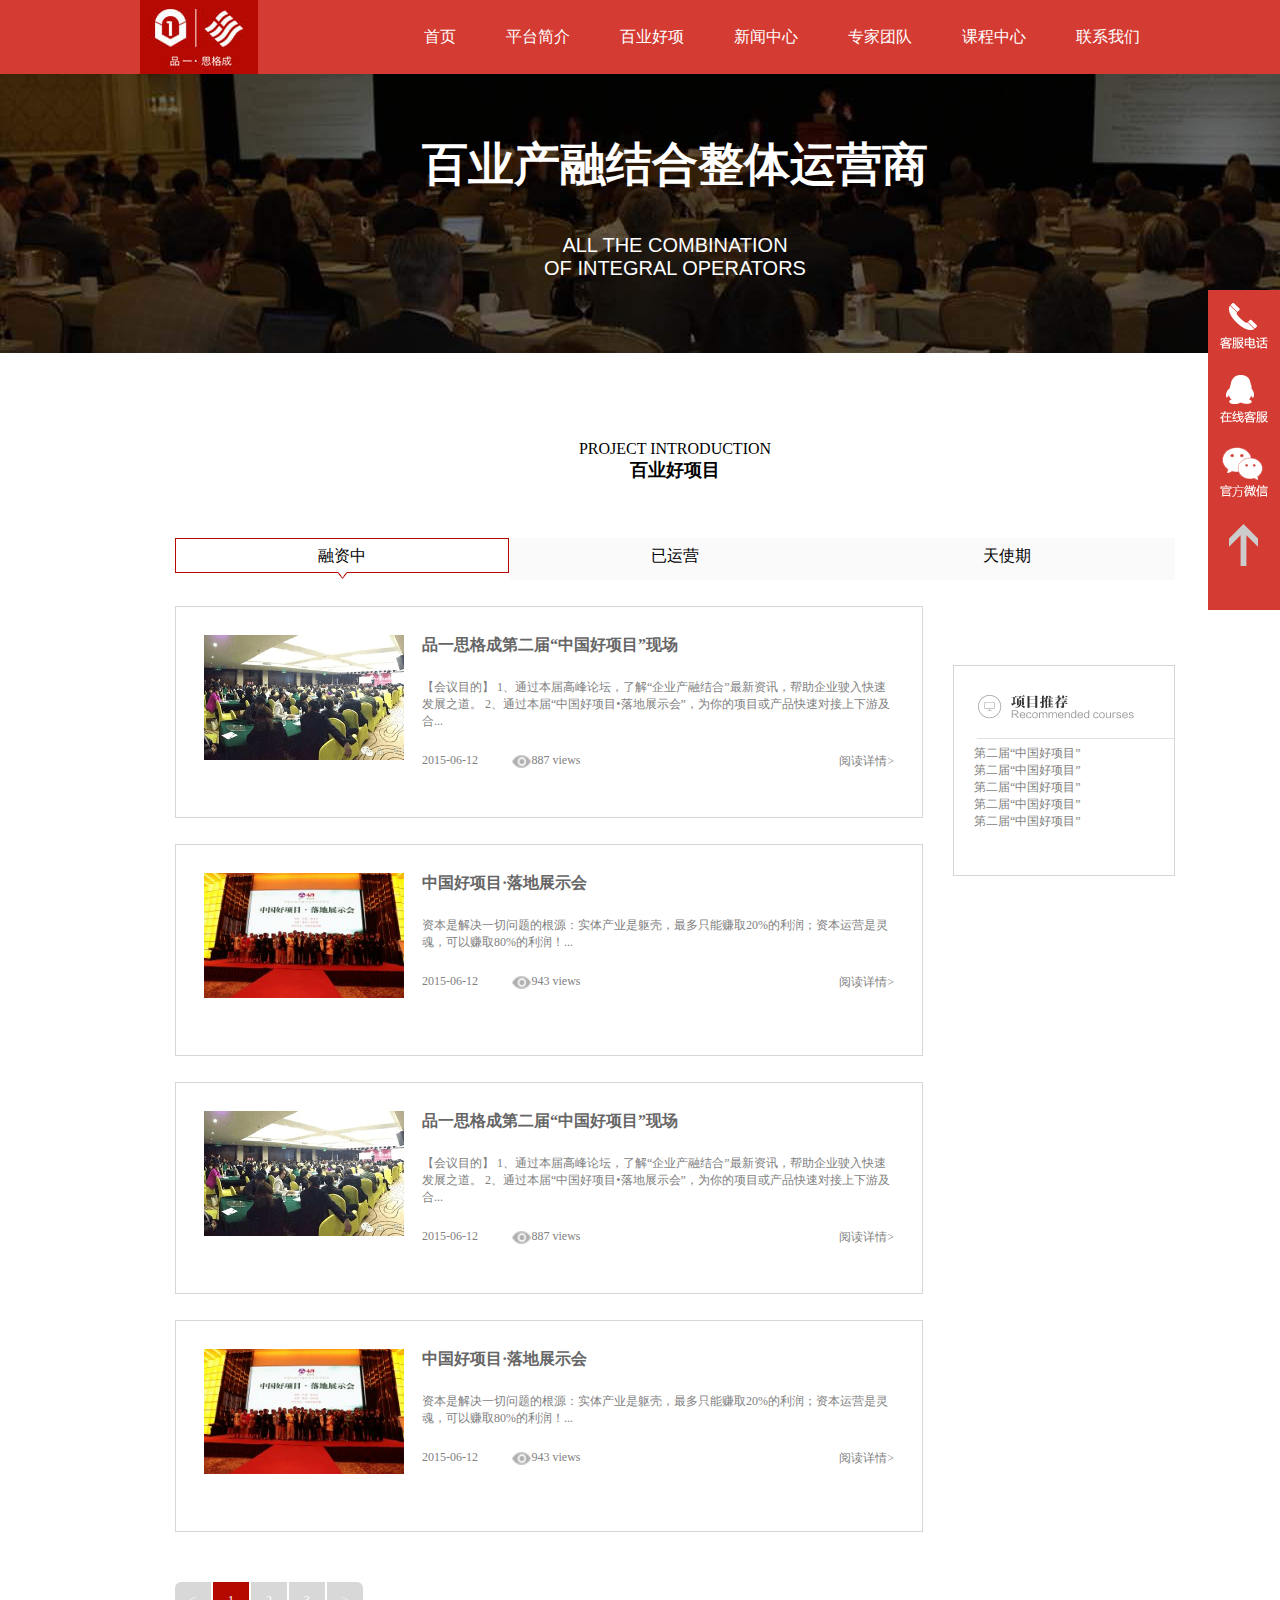
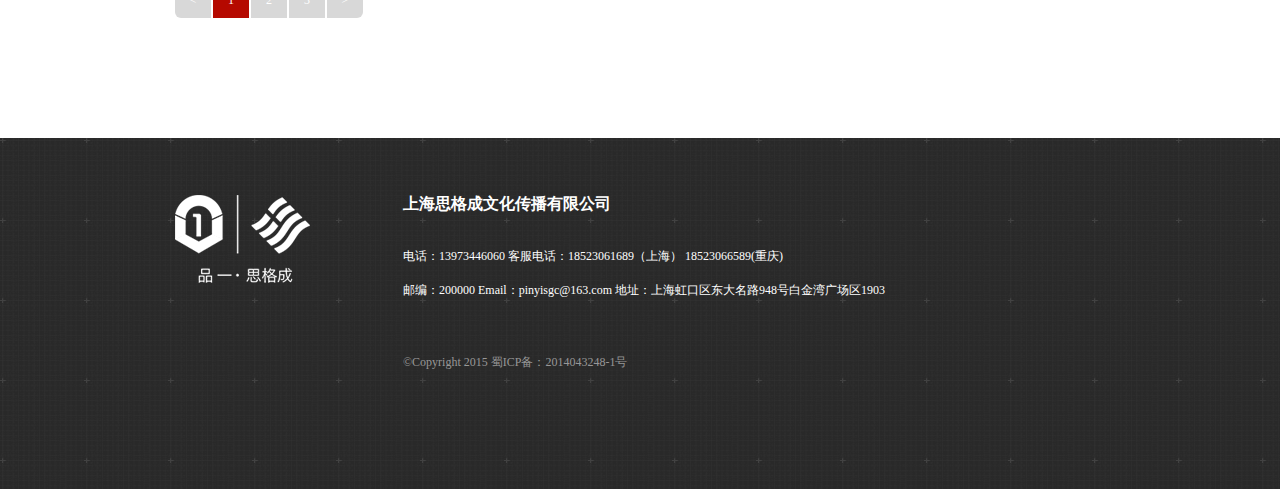
<file: pingyi/project.html>
<!DOCTYPE html>
<html>
	<head>
		<meta charset="UTF-8">
		<title>百业好项</title>
		<link rel="stylesheet" type="text/css" href="CSS/common.css"/>
		<link rel="stylesheet" type="text/css" href="CSS/project.css"/>
	</head>
	<body>
		<a href="" name="tag0"></a>
	    <!--1.页头导航部分 开始-->
		<div id="header">
			<div class="innerbox">
				<div class="logo">
					<img src="./images/logo_1.jpg" />
				</div>
				<ul class="nav childer_float_left">
					<li><a href="index.html">首页</a></li>
					<li>
						<a href="intro.html">平台简介</a>
						<ul class="sub_nav">
							<li><a href="###">公司简介</a></li>
							<li><a href="###">企业文化</a></li>
							<li><a href="###">资质荣誉</a></li>
						</ul>
					</li>
					<li>
						<a href="project.html">百业好项</a>
						<ul class="sub_nav">
							<li><a href="###">公司简介</a></li>
							<li><a href="###">企业文化</a></li>
							<li><a href="###">资质荣誉</a></li>
						</ul>
					</li>
					<li><a href="news.html">新闻中心</a></li>
					<li><a href="team.html">专家团队</a></li>
					<li><a href="course.html">课程中心</a></li>
					<li class="no_margin"><a href="contact.html">联系我们</a></li>
				</ul>
			</div>
		</div>
	    <!--页头导航部分 结束-->
	    
		<!--2.广告位 开始-->
		<div id="banner">
			<div class="innerbox">
				<h1>百业产融结合整体运营商</h1>
				<h3>ALL THE COMBINATION<br />OF INTEGRAL OPERATORS</h3>
			</div>
		</div>
		<!--广告位 结束-->
		
		<!--3.内容部分 开始-->
		<div id="content">
			<div class="innerbox">
				<div class="title">
					<div class="title_en">PROJECT INTRODUCTION</div>
					<div class="title_ch">百业好项目</div>
				</div>
				<ul class="tab childer_float_left">
						<li class="current">融资中</li>
						<li>已运营</li>
						<li>天使期</li>
				</ul>
				<ul class="tab_details">
					<li class="childer_float_left">
						<div><img src="./images/listpic.png"/></div>
						<div class="text">
							<h3>品一思格成第二届“中国好项目”现场</h3>
							<p class="margin">【会议目的】 1、通过本届高峰论坛，了解“企业产融结合”最新资讯，帮助企业驶入快速发展之道。 2、通过本届“中国好项目•落地展示会”，为你的项目或产品快速对接上下游及合...</p>
							<p class="last">2015-06-12 <img src="./images/eye.png"/>887 views <span class="right">阅读详情&gt;</span></p>
						</div>
					</li>
					<li class="childer_float_left">
						<div><img src="./images/tab_details.jpg"/></div>
						<div class="text">
							<h3>中国好项目·落地展示会</h3>
							<p class="margin">资本是解决一切问题的根源：实体产业是躯壳，最多只能赚取20%的利润；资本运营是灵魂，可以赚取80%的利润！...</p>
							<p class="last">2015-06-12 <img src="./images/eye.png"/>943 views <span class="right">阅读详情&gt;</span></p>
						</div>
					</li>
   					<li class="childer_float_left">
						<div><img src="./images/listpic.png"/></div>
						<div class="text">
							<h3>品一思格成第二届“中国好项目”现场</h3>
							<p class="margin">【会议目的】 1、通过本届高峰论坛，了解“企业产融结合”最新资讯，帮助企业驶入快速发展之道。 2、通过本届“中国好项目•落地展示会”，为你的项目或产品快速对接上下游及合...</p>
							<p class="last">2015-06-12 <img src="./images/eye.png"/>887 views <span class="right">阅读详情&gt;</span></p>
						</div>
					</li>
                    <li class="childer_float_left">
						<div><img src="./images/tab_details.jpg"/></div>
						<div class="text">
							<h3>中国好项目·落地展示会</h3>
							<p class="margin">资本是解决一切问题的根源：实体产业是躯壳，最多只能赚取20%的利润；资本运营是灵魂，可以赚取80%的利润！...</p>
							<p class="last">2015-06-12 <img src="./images/eye.png"/>943 views <span class="right">阅读详情&gt;</span></p>
						</div>
					</li>
					<div class="clear"></div>
				</ul>
				<div class="tab_details_right">
					<h3><img src="./images/recombg.png"/></h3>
					<p>
					      第二届“中国好项目”<br />
					      第二届“中国好项目”<br />
					      第二届“中国好项目”<br />
					      第二届“中国好项目”<br />
					      第二届“中国好项目”<br />
					</p>
				</div>
				<ul class="page childer_float_left">
					<li class="pre"><a href="###">&lt;</a></li>
					<li class="current"><a href="###">1</a></li>
					<li><a href="###">2</a></li>
					<li><a href="###">3</a></li>
					<li class="next"><a href="###">&gt;</a></li>
				</ul>
			</div>
		</div>
		<!--内容部分 结束-->
		
		<!--4.页脚信息部分 开始-->
		<div id="footer">
			<div class="innerbox">
				<div class="logo"><img src="./images/logo_2.png" /></div>
				<div class="info">
					<h3 class="margin_bottom">上海思格成文化传播有限公司</h3>
					<p>电话：13973446060 客服电话：18523061689（上海） 18523066589(重庆)</p>
					<p>邮编：200000 Email：pinyisgc@163.com 地址：上海虹口区东大名路948号白金湾广场区1903</p>
					<p class="margin_top">&copy;Copyright 2015 蜀ICP备：2014043248-1号</p>
				</div>
				<div class="clear"></div>
			</div>
		</div>
        <!--页脚信息部分 结束-->
        
        <!--5.右侧边栏开始-->
		<ul id="right_sidebar">
			<li><a href="###"><img src="./images/r_phone.png" /></a></li>
			<li><a href="###"><img src="./images/r_qq.png" /></a></li>
			<li>
				<a href="###"><img src="./images/r_wx.png" /></a>
				<div class="sub_right_sidebar"><img src="./images/code2.png"/></div>
			</li>
			<li><a href="#tag0"><img src="./images/r_top.png" /></a></li>
		</ul>
       <!--右侧边栏 结束-->
	</body>
</html>
</file>
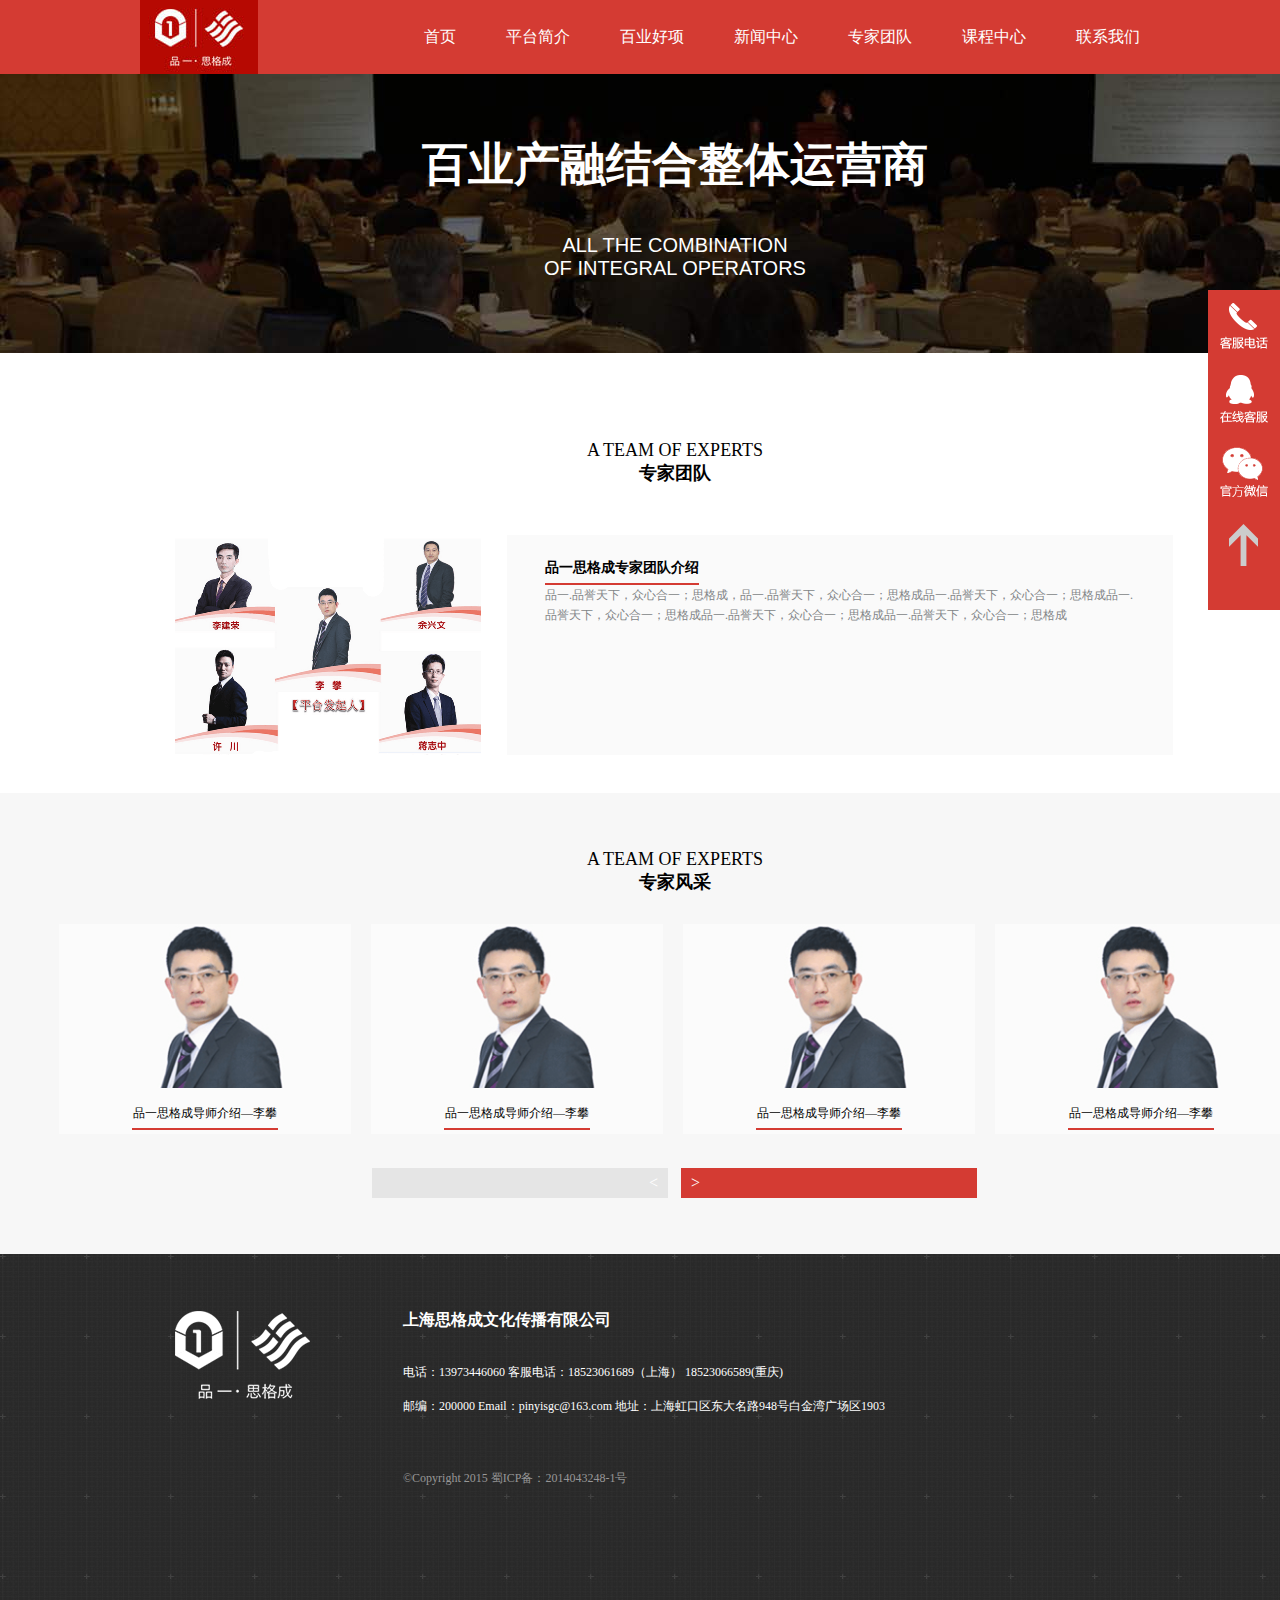
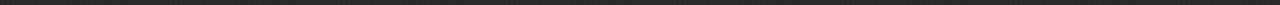
<file: pingyi/team.html>
<!DOCTYPE html>
<html>
	<head>
		<meta charset="UTF-8">
		<title></title>
		<link rel="stylesheet" type="text/css" href="CSS/common.css"/>
		<link rel="stylesheet" type="text/css" href="CSS/team.css"/>
	</head>
	<body>
		<a href="" name="tag0"></a>
	    <!--1.页头导航部分 开始-->
		<div id="header">
			<div class="innerbox">
				<div class="logo">
					<img src="./images/logo_1.jpg" />
				</div>
				<ul class="nav childer_float_left">
					<li><a href="index.html">首页</a></li>
					<li>
						<a href="intro.html">平台简介</a>
						<ul class="sub_nav">
							<li><a href="###">公司简介</a></li>
							<li><a href="###">企业文化</a></li>
							<li><a href="###">资质荣誉</a></li>
						</ul>
					</li>
					<li>
						<a href="project.html">百业好项</a>
						<ul class="sub_nav">
							<li><a href="###">公司简介</a></li>
							<li><a href="###">企业文化</a></li>
							<li><a href="###">资质荣誉</a></li>
						</ul>
					</li>
					<li><a href="news.html">新闻中心</a></li>
					<li><a href="team.html">专家团队</a></li>
					<li><a href="course.html">课程中心</a></li>
					<li class="no_margin"><a href="contact.html">联系我们</a></li>
				</ul>
			</div>
		</div>
	    <!--页头导航部分 结束-->
		
		<!--2.广告位 开始-->
		<div id="banner">
			<div class="innerbox">
				<h1>百业产融结合整体运营商</h1>
				<h3>ALL THE COMBINATION<br />OF INTEGRAL OPERATORS</h3>
			</div>
		</div>
		<!--广告位 结束-->
		
		<!--3.专家团队 开始-->
		<div id="team_intro">
			<div class="innerbox">
				<div class="title">
					<p class="title_en">A TEAM OF EXPERTS</p>
					<p class="title_ch">专家团队</p>
				</div>
				<div class="childer_float_left">
					<div class="left">
						<img src="./images/expert.png"/>
					</div>
					<div class="right">
						<h3>品一思格成专家团队介绍</h3>
						<p>品一.品誉天下，众心合一；思格成，品一.品誉天下，众心合一；思格成品一.品誉天下，众心合一；思格成品一.品誉天下，众心合一；思格成品一.品誉天下，众心合一；思格成品一.品誉天下，众心合一；思格成</p>
					</div>
				</div>
			</div>
		</div>
		<!--专家团队 结束-->
		
		<!--4.专家风采 开始-->
		<div id="team_list">
			<div class="innerbox_1288">
			    <div class="title">
			    	<div class="title_en">A TEAM OF EXPERTS</div>
			    	<div class="title_ch">专家风采</div>
			    </div>
			    <ul class="childer_float_left">
			    	<li><img src="./images/expertspic.png"/><a href="###">品一思格成导师介绍—李攀</a></li>
			    	<li><img src="./images/expertspic.png"/><a href="###">品一思格成导师介绍—李攀</a></li>
			    	<li><img src="./images/expertspic.png"/><a href="###">品一思格成导师介绍—李攀</a></li>
			    	<li class="no_margin"><img src="./images/expertspic.png"/><a href="###">品一思格成导师介绍—李攀</a></li>
			    </ul>
			    <div class="page">
			    	<a href="" class="pre">&lt;</a>
			    	<a href="" class="next">&gt;</a>
			    </div>
		    </div>
		</div>
		<!--专家风采 结束-->
		
		<!--5.页脚信息部分 开始-->
		<div id="footer">
			<div class="innerbox">
				<div class="logo"><img src="./images/logo_2.png" /></div>
				<div class="info">
					<h3 class="margin_bottom">上海思格成文化传播有限公司</h3>
					<p>电话：13973446060 客服电话：18523061689（上海） 18523066589(重庆)</p>
					<p>邮编：200000 Email：pinyisgc@163.com 地址：上海虹口区东大名路948号白金湾广场区1903</p>
					<p class="margin_top">&copy;Copyright 2015 蜀ICP备：2014043248-1号</p>
				</div>
				<div class="clear"></div>
			</div>
		</div>
        <!--页脚信息部分 结束-->
        
        <!--6.右侧边栏开始-->
		<ul id="right_sidebar">
			<li><a href="###"><img src="./images/r_phone.png" /></a></li>
			<li><a href="###"><img src="./images/r_qq.png" /></a></li>
			<li>
				<a href="###"><img src="./images/r_wx.png" /></a>
				<div class="sub_right_sidebar"><img src="./images/code2.png"/></div>
			</li>
			<li><a href="#tag0"><img src="./images/r_top.png" /></a></li>
		</ul>
       <!--右侧边栏 结束-->
	</body>
</html>
</file>
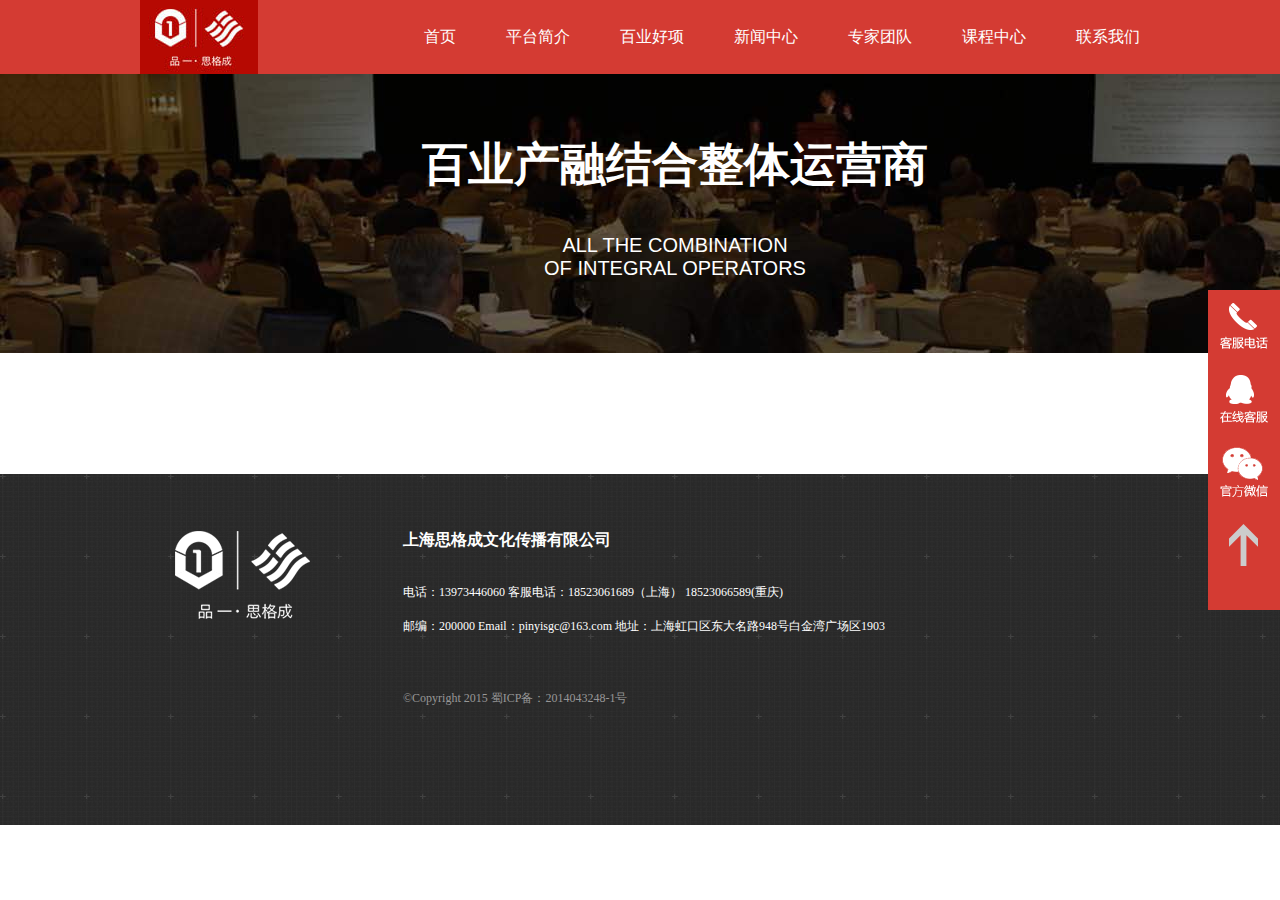
<file: pingyi/公用部分demo.html>
<!DOCTYPE html>
<html>
	<head>
		<meta charset="UTF-8">
		<title></title>
		<link rel="stylesheet" type="text/css" href="CSS/common.css"/>
	</head>
	<body>
		<a href="" name="tag0"></a>
	    <!--1.页头导航部分 开始-->
		<div id="header">
			<div class="innerbox">
				<div class="logo">
					<img src="./images/logo_1.jpg" />
				</div>
				<ul class="nav childer_float_left">
					<li><a href="index.html">首页</a></li>
					<li>
						<a href="intro.html">平台简介</a>
						<ul class="sub_nav">
							<li><a href="###">公司简介</a></li>
							<li><a href="###">企业文化</a></li>
							<li><a href="###">资质荣誉</a></li>
						</ul>
					</li>
					<li>
						<a href="project.html">百业好项</a>
						<ul class="sub_nav">
							<li><a href="###">公司简介</a></li>
							<li><a href="###">企业文化</a></li>
							<li><a href="###">资质荣誉</a></li>
						</ul>
					</li>
					<li><a href="news.html">新闻中心</a></li>
					<li><a href="team.html">专家团队</a></li>
					<li><a href="course.html">课程中心</a></li>
					<li class="no_margin"><a href="contact.html">联系我们</a></li>
				</ul>
			</div>
		</div>
	    <!--页头导航部分 结束-->
		
		<!--2.广告位 开始-->
		<div id="banner">
			<div class="innerbox">
				<h1>百业产融结合整体运营商</h1>
				<h3>ALL THE COMBINATION<br />OF INTEGRAL OPERATORS</h3>
			</div>
		</div>
		<!--广告位 结束-->
		
		
		
		<!--6.页脚信息部分 开始-->
		<div id="footer">
			<div class="innerbox">
				<div class="logo"><img src="./images/logo_2.png" /></div>
				<div class="info">
					<h3 class="margin_bottom">上海思格成文化传播有限公司</h3>
					<p>电话：13973446060 客服电话：18523061689（上海） 18523066589(重庆)</p>
					<p>邮编：200000 Email：pinyisgc@163.com 地址：上海虹口区东大名路948号白金湾广场区1903</p>
					<p class="margin_top">&copy;Copyright 2015 蜀ICP备：2014043248-1号</p>
				</div>
				<div class="clear"></div>
			</div>
		</div>
        <!--页脚信息部分 结束-->
        
        <!--7.右侧边栏开始-->
		<ul id="right_sidebar">
			<li><a href="###"><img src="./images/r_phone.png" /></a></li>
			<li><a href="###"><img src="./images/r_qq.png" /></a></li>
			<li>
				<a href="###"><img src="./images/r_wx.png" /></a>
				<div class="sub_right_sidebar"><img src="./images/code2.png"/></div>
			</li>
			<li><a href="#tag0"><img src="./images/r_top.png" /></a></li>
		</ul>
       <!--右侧边栏 结束-->
	</body>
</html>
</file>
<file: pingyi/CSS/common.css>
@charset "utf-8";

html body,h1,h3,p{margin: 0;padding: 0;font-family: "微软雅黑";}
ul,dl,ol{list-style: none;margin: 0;padding: 0;}
dl dd{margin: 0;padding: 0;}
img{vertical-align: middle;}
a:link,a:visited{color:#000000;text-decoration: none;}
/*清除网页默认样式*/

.childer_float_left>div,
.childer_float_left>ul,
.childer_float_left>dl,
.childer_float_left>li,
.childer_float_left>dt,
.childer_float_left>dd,
.childer_float_left>video,
.childer_float_left>audio{float: left}
.childer_float_left:after{content: "";display: block;height: 0;clear: both}

.childer_float_right>div,
.childer_float_right>ul,
.childer_float_right>dl,
.childer_float_right>li,
.childer_float_right>dt,
.childer_float_right>dd,
.childer_float_right>video,
.childer_float_right>audio{float: right;}
.childer_float_right:after{content: "";display: block;height: 0;clear: both;}

.float_left{float:left;}
.float_right{float: right;}
.clear{clear: both;}

.clear_by_after
.clear_by_overflow
/*设置通用浮动属性*/


/*设置特定类通用样式*/



/*<!--设置页头页脚侧边栏部分公用样式 开始-->*/
#header,#banner,#footer{min-width: 1350px;}
/*设置整体布局*/

.innerbox{width: 1000px;margin: 0 auto;}
/*设置版芯居中*/

/*1.页头导航部分 开始*/
#header{background-color:#D43B33;}
#header a{color:#FFFFFF;line-height: 74px;}
#header .innerbox:after{content: "";display: block;height: 0;clear: both;}
#header .logo{float: left;}
#header .nav{float: right;}
#header .nav>li{margin-right: 50px;position: relative;}
#header .nav>li.no_margin{margin: 0;}
#header .nav>li:hover .sub_nav{display: block;}
#header .nav li:hover{background: url(../images/nav_hover1.png) no-repeat center bottom;}
#header .nav .sub_nav{text-align:center;background-color:rgba(212,59,51,0.95);width: 160px;position: absolute;top:66px;left:-49px;display: none;}
/*页头导航部分 结束*/

/*2.广告位 开始*/
#banner{background: url(../images/banner.jpg) repeat-x;height: 280px;margin-bottom:86px;}
#banner .innerbox{text-align: center;color: #FFFFFF;padding-top: 60px;}
#banner h1{font: bold 46px "微软雅黑";}
#banner h3{font:20px arial;margin-top:38px;}
/*广告位 结束*/

/*6.页脚信息部分 开始*/
#footer{background-image: url(../images/footer_bg.png);margin-top: 120PX;}
#footer .innerbox{padding:56px 0 110px 0;}
#footer .logo,#footer .info{float: left;color: #FFFFFF;}
#footer .logo{margin-right: 92px;}
#footer .info .margin_bottom{margin-bottom:24px;font: bold 16px "微软雅黑";}
#footer .info p{font:12px/34px "微软雅黑";}
#footer .info .margin_top{margin-top:38px;color: #979797;}
/*页脚信息部分 结束*/

/*7.右侧边栏开始*/
#right_sidebar{width: 72px;height: 320px;background-color:#D43B33;position:fixed;right: 0;top: 50%;margin-top:-160px;}
#right_sidebar>li:hover .sub_right_sidebar{display: block;}
#right_sidebar>li .sub_right_sidebar{position: absolute;top: 161px;right: 72px;display: none;}
/*右侧边栏 结束*/
/*<!--设置页头页脚侧边栏部分公用样式 结束-->*/
</file>
<file: pingyi/CSS/contact.css>
@charset "utf-8";

#contact_info,#map{min-width: 1350px;}
/*设置整体布局*/

.title .title_en{font:18px "Helvetica Neue LT Pro";}
.title .title_ch{font:bold 18px "微软雅黑";}

/*3.联系方式 开始*/
#contact_info .innerbox .title{text-align: center;margin-bottom: 50px;font-size: 18px;}
#contact_info .title .title_ch{font-weight: bold;}
#contact_info ul{width:860px;margin: 0 auto;text-align: center;padding:50px 0 72px;border-top:1px solid #E8E8E8;}
#contact_info ul li{width: 284px;height: 198px;font:14px "微软雅黑";}
/*联系方式 结束*/

/*4.地图 开始*/
#map img{width: 100%;}
/*地图 结束*/

#footer{margin:0;}
/*设置特殊样式*/
</file>
<file: pingyi/CSS/course.css>
@charset "utf-8";

#course_center,#more_course{min-width: 1350px;}
/*设置整体布局*/

.title .title_en{font:18px "Helvetica Neue LT Pro";}
.title .title_ch{font:bold 18px "微软雅黑";}

/*3.精品课程 开始*/
#course_center .innerbox img{width:402px;height: 188px;}
#course_center .title{text-align: center;padding-bottom:50px;}
#course_center ul li{background-color:#222222;width:402px;height:240px;border: 1px solid blue;margin: 0 0 30px 75px;}
#course_center ul li.right{margin-left:46px;}
#course_center ul li a{display: block;text-align: center;font:14px/52px "微软雅黑";color: #FFFFFF;}
#course_center ul li:hover{background-color:#D43B33;}
/*精品课程 结束*/

/*4.更多课程 开始*/
#more_course{background-color:#F7F7F7;padding:56px 0;}
#more_course .innerbox .title{text-align: center;padding-bottom:56px;}

#more_course ul li{width:242px;height: 172px;margin-right:10px;}
#more_course ul li.no_margin{margin: 0;}
#more_course ul li .text{display: block;}
#more_course ul li a{font: bold 12px/42px "微软雅黑";text-align: center;}
#more_course ul li img{width:242px;height: 130px;}
#more_course .page{margin: 18px auto 0;width: 578px;}
#more_course .page a{display: inline-block;width: 260px;height: 30px;line-height: 30px;padding:0 10px;color: #FFFFFF;}
#more_course .page a.pre{background-color:#E5E5E5;text-align: right;margin-right:10px;}
#more_course .page a.pre:hover{background-color:#D43B33;}
#more_course .page a.next{background-color:#D43B33;text-align: left;}
#more_course .page a.next:hover{background-color:#E5E5E5;}
/*更多课程 结束*/

/*特殊部分*/
#footer{margin:0;}
</file>
<file: pingyi/CSS/course_center.css>
@charset "utf-8";

#course_center{min-width: 1350px;}
/*设置整体布局*/

/*3.课程中心 开始*/
#course_center .innerbox .nav{font:12px "微软雅黑";}
#course_center .title{text-align: center;margin:40px 0;}
#course_center .title h3{color:#D53E38;font:bold 18px "微软雅黑";}
#course_center .title p{color:#666666;font:12px "微软雅黑";}
#course_center .tab{width:90px;height: 30px;font:14px/30px "微软雅黑";background-color:#D16D57;color: #FFFFFF;text-align: center;border-radius:6px 6px 0 0;}
#course_center .text{border-top: 2px solid #D16D57;padding:30px 0;}
#course_center .text>a{display:inline-block;width: 80px;height: 30px;background:#D43B33;color: #FFFFFF;font:12px/30px "微软雅黑";text-align: center;}
#course_center .text p{font:12px "微软雅黑";text-align: justify;margin-bottom:50px;}
#course_center .text p a{color:#DF5D58;margin-right:36px;}
/*课程中心结束*/

/*特殊部分*/
#banner{margin-bottom:54px;}
#footer{margin:0;}
</file>
<file: pingyi/CSS/course_video.css>
@charset "utf-8";

#course_video{min-width:1350px;}
/*设置整体布局*/

.innerbox_916{width:916px;margin: 0 auto;}
/*设置版芯居中*/

.title .title_en{font:18px "Helvetica Neue LT Pro";}
.title .title_ch{font:bold 18px "微软雅黑";}

/*3.课程视频 开始*/
#course_video .innerbox_916 .title{}
#course_video .title p{text-align: center;}
#course_video .title p.red{margin:66px 0 32px;color:#D43B33;font-size: 24px;}
#course_video .innerbox_916 video{width: 660px;height: 418px;background-color: #000000;}
#course_video .tab{width:250px;height: 418px;background-color:#000000;margin-left:6px;}
#course_video .tab a{color: #FFFFFF;font:12px "微软雅黑";display:inline-block;width:220px;}
#course_video .tab a:hover{background-color:#EEEEEE;color: #000000;}
/*课程视频 结束*/
</file>
<file: pingyi/CSS/intro.css>
@charset "utf-8";
#about_us,#culture,#project{min-width: 1350px;}
/*设置整体布局*/

/*3.关于我们 开始*/
#about_us .innerbox{padding:44px 0;position: relative;border-top:1px solid #CBCBCB;}
#about_us .title{text-align:center;width:178px;background-color: #FFFFFF;position: absolute;left: 50%;margin-left:-89px;top: -36px;}
#about_us .title .title_en{font:20px arial-black;color:#6B6B6B;}
#about_us .title .title_ch{font:bold 18px 微软雅黑;color:#d43b33;}
#about_us .text{font:12px "微软雅黑";color:#636363;text-align: center;line-height:30px;}
#about_us .text .bold{font-weight: bold;}
/*关于我们 结束*/

/*4.企业文化 开始*/
#culture{background-image: url(../images/index_02.png);background-size:cover;}
#culture .innerbox{padding:68px 0;}
#culture .culture_left{width: 390px;}
#culture .culture_left .title{margin-bottom:30px;}
#culture .culture_left .title_en{font:16px "microsoft yahei";}
#culture .culture_left .title_ch{color:#d43b33;font:bold 18px "微软雅黑";}
#culture .culture_left .text dt{font:bold 14px/28px "微软雅黑";}
#culture .culture_left .text dd{font:bold 12px/28px "微软雅黑";color: #585858;border-bottom: 1px solid #BEBEBE;}
#culture .culture_right{margin-left:50px;}
/*企业文化 结束*/

/*5.大事记 开始*/
#project .innerbox{padding-top:52px;} 
#project .innerbox li{background-color: #4B4B4B;color: #FFFFFF;font-size: 12px;}
#project .title{text-align: center;font:18px "微软雅黑";}
#project .title .title_ch{font-weight: bold;margin-bottom: 56px;}
#project .title .text{font-size: 14px;color: #424242;margin-bottom:30px;}
#project .items>li{width: 250px;height: 174px;}
#project .items:after{content: "";display: block;height: 0;clear: both;}
#project .items .text_up{margin:56px 0 22px 20px;}
#project .items>li p{margin:0 20px;text-align: justify;}
#project .continue{color:#FFFFFF;text-align: center;background-color:#D43B33;padding:16px 0;}
/*大事记 结束*/
</file>
<file: pingyi/CSS/news.css>
@charset "utf-8";

#content{min-width: 1350px;}
/*设置整体布局*/

/*3.新闻动态 开始*/
#content .title{text-align: center;padding-bottom: 50px;}
#content .title .title_ch{font-weight: bold;}
#content .tab{width:690px;margin: 0 auto;text-align: center;line-height: 35px;}
#content .tab>li{width: 320px;height: 35px;background-color:#FAFAFA;}
#content .tab .current{background:url(../images/tapbg.png) no-repeat;width:334px;height:42px;}

#content .innerbox{margin-top: 50px;}
#content .innerbox .news{width: 490px;margin: 0 auto;margin-right:20px;color: #78797B;}
#content .innerbox .news>li{background-color:#F2F2F2;margin-top:20px;}
#content .news .text h3{font:14px "微软雅黑";margin-top:36px;}
#content .news .text p{font:12px "微软雅黑";margin-top:20px;text-align:justify;}
#content .news .text{width:240px;margin:0 20px;}
#content .news img{width: 200px;height: 200px;}
#content .innerbox .no_margin{margin:0;}

#content .page>li{width: 36px;height: 36px;background-color: #D8D8D8;text-align: center;margin-right:2px;}
#content .page>li:hover{background-color:#B50900;}
#content .page li.current{background-color:#B50900;}
#content .page li a{font:12px/36px "微软雅黑";color: #FFFFFF;}
#content .page li.pre{border-radius:6px 0 0 6px;}
#content .page li.next{border-radius:0 6px 6px 0;}
/*新闻动态 结束*/
</file>
<file: pingyi/CSS/project.css>
@charset "utf-8";

#content{min-width:1350px;}
/*设置整体布局*/

/*3.内容部分 开始*/
#content .innerbox{position: relative;}
#content .title{text-align: center;padding-bottom:56px;}
#content .title .title_ch{font:bold 18px "微软雅黑";}
#content .tab{width: 1000px;margin: 0 auto;background-color:#FAFAFA;}
#content .tab li{width: 332px;text-align: center;font:16px/36px "微软雅黑";}
#content .tab li.current{background:url(../images/tapbg.png) no-repeat;width: 334px;height: 42px;}
#content .tab_details>li{width: 690px;height: 154px;border: 1px solid #D6D6D6;margin-top:26px;padding: 28px;}
#content .tab_details>li>div>img{width: 200px;height: 125px;}
#content .tab_details .text{width: 472px;font:12px "微软雅黑";margin-left:18px;color: #7F7F7F;}
#content .tab_details .text h3{font:bold 16px "微软雅黑";color: #666666;}
#content .tab_details .text .margin{margin: 23px 0;}
#content .tab_details .text .last{position: relative;}
#content .tab_details .text .last img{margin-left:30px;height:14.5px;}
#content .tab_details .text .last span{position: absolute;right: 0;top:0;}
#content .tab_details_right{position: absolute;right: 0;top: 225px;border: 1px solid #D6D6D6;width: 200px;height: 169px;padding:20px 0 20px 20px;font:12px "微软雅黑";color: #7F7F7F;overflow: hidden;}
#content .page{margin-top:50px;}
#content .page>li{width: 36px;height: 36px;background-color: #D8D8D8;text-align: center;margin-right:2px;}
#content .page>li:hover{background-color:#B50900;}
#content .page li.current{background-color:#B50900;}
#content .page li a{font:12px/36px "微软雅黑";color: #FFFFFF;}
#content .page li.pre{border-radius:6px 0 0 6px;}
#content .page li.next{border-radius:0 6px 6px 0;}
/*内容部分 结束*/
</file>
<file: pingyi/CSS/team.css>
@charset "utf-8";
#team_intro,#team_list{min-width: 1350px;}
/*设置整体布局*/

.innerbox_1288{width: 1288px;margin: 0 auto;}
/*设置版芯居中*/

.title .title_en{font:18px "Helvetica Neue LT Pro";}
.title .title_ch{font:bold 18px "微软雅黑";}

/*3.专家团队 开始*/
#team_intro .innerbox .title{text-align: center;margin-bottom:50px;}
#team_intro .left{margin-right:26PX;}
#team_intro .right{width:590px;height: 184px;background-color:#FAFAFA;padding:18px 38px;}
#team_intro .right h3{font:bold 14px "微软雅黑";line-height:30px;border-bottom: 2px solid #D43B33;display: inline-block;}
#team_intro .right p{font:12px "微软雅黑";margin-top: ;line-height:20px;color: #828587;}
/*专家团队 结束*/

/*4.专家风采 开始*/
#team_list{background-color:#F7F7F7;margin-top: 38px;padding:56px 0;}
#team_list .innerbox_1288 img{width:292px;}
#team_list .innerbox_1288 .title{text-align:center;margin-bottom:30px;}
#team_list .childer_float_left{margin-left:28px;}
/*最好不要用.childer_float_left选择ul，以免影响后面需要用通用浮动样式的盒子*/
#team_list .childer_float_left>li{width:292px;height: 210px;background-color:#FBFBFB;margin-right: 20px;}
#team_list .childer_float_left>li.no_margin{margin: 0;}
#team_list .childer_float_left>li a{border-bottom:2px solid #D43B33;display:block;text-align: center;font-size:12px;width: 146px;height: 30px;margin: 10px auto;line-height:30px;}
#team_list .page{margin:0px auto;width:606px;margin-top:34px;}
#team_list .page a{display:inline-block;width:276px;height:30px;line-height:30px;padding:0 10px;color: #FFFFFF;}
#team_list .page a.pre{text-align:right;margin-right: 9px;background-color:#E5E5E5;}
#team_list .page a.pre:hover{background-color:#D43B33;}
#team_list .page a.next{text-align:left;background-color:#D43B33;}
#team_list .page a.next:hover{background-color:#E5E5E5;}
/*专家风采 结束*/

/*特殊部分*/
#footer{margin:0;}
</file>
